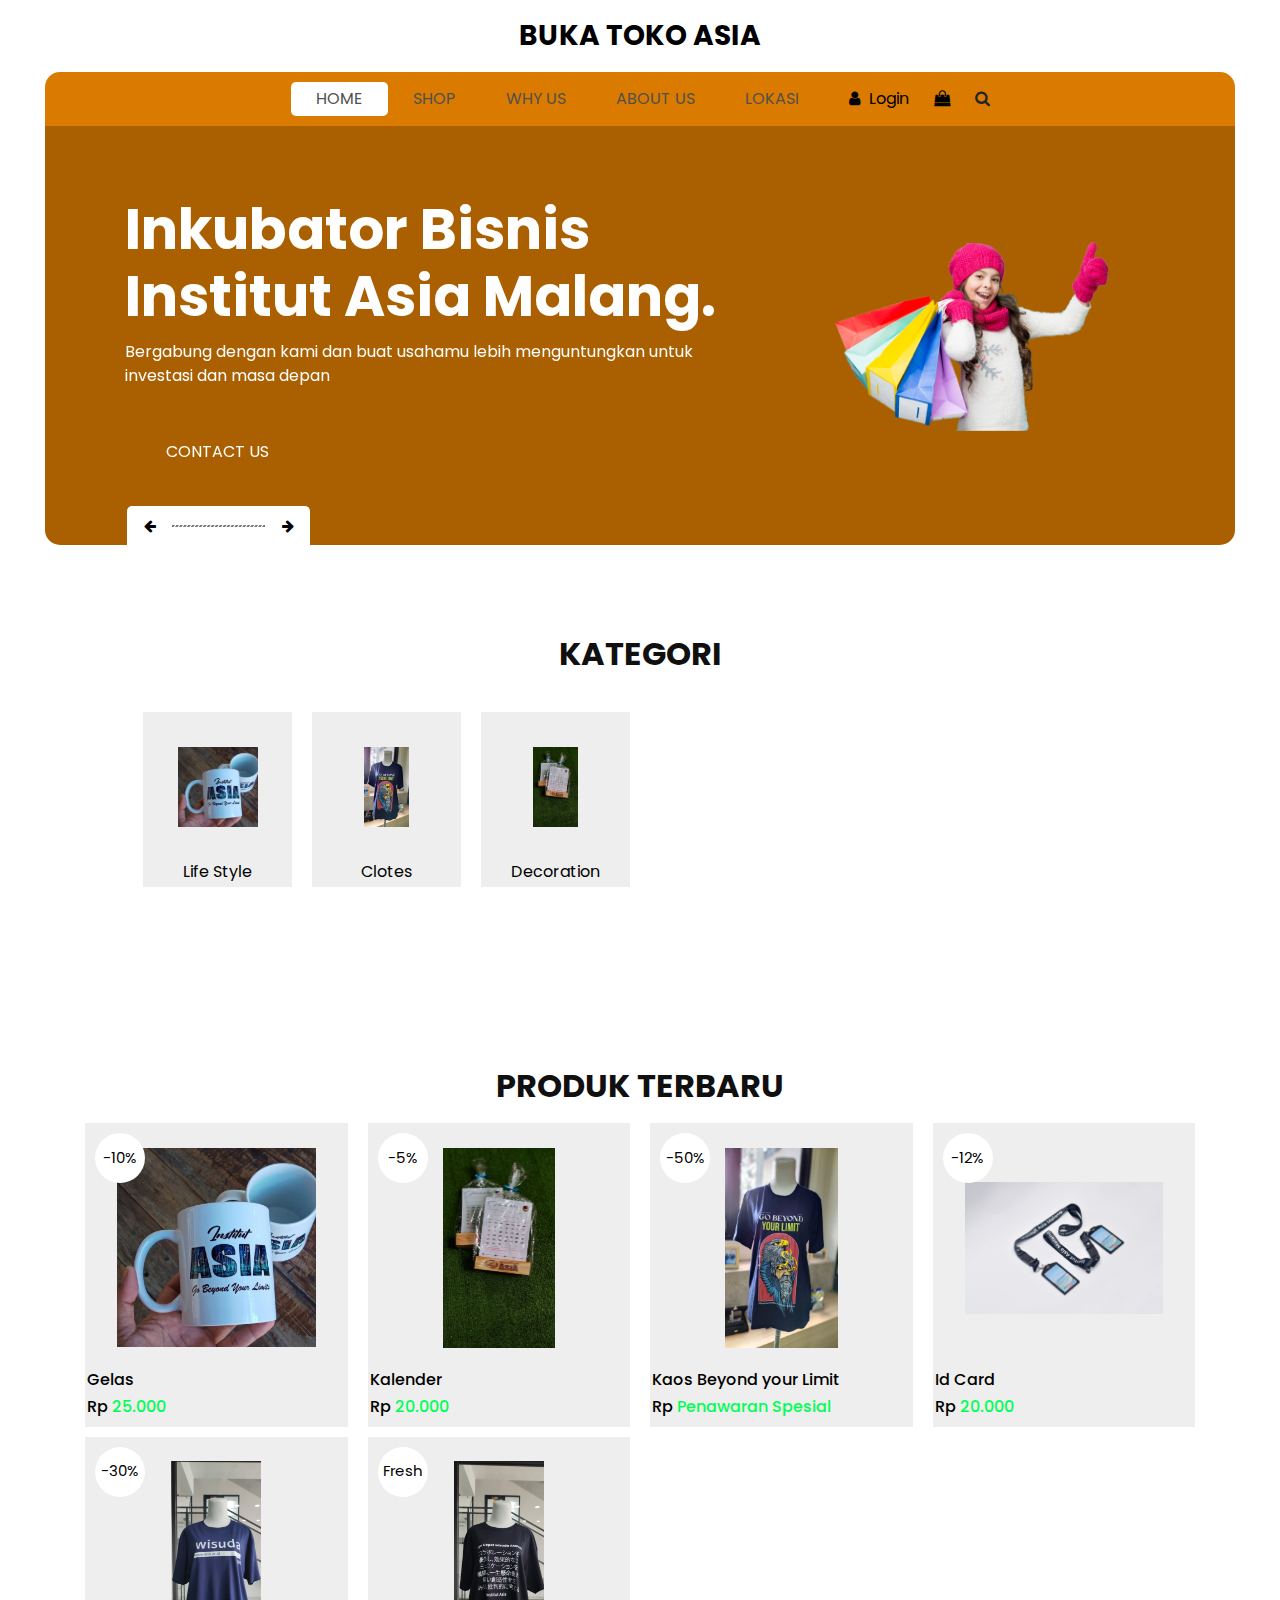
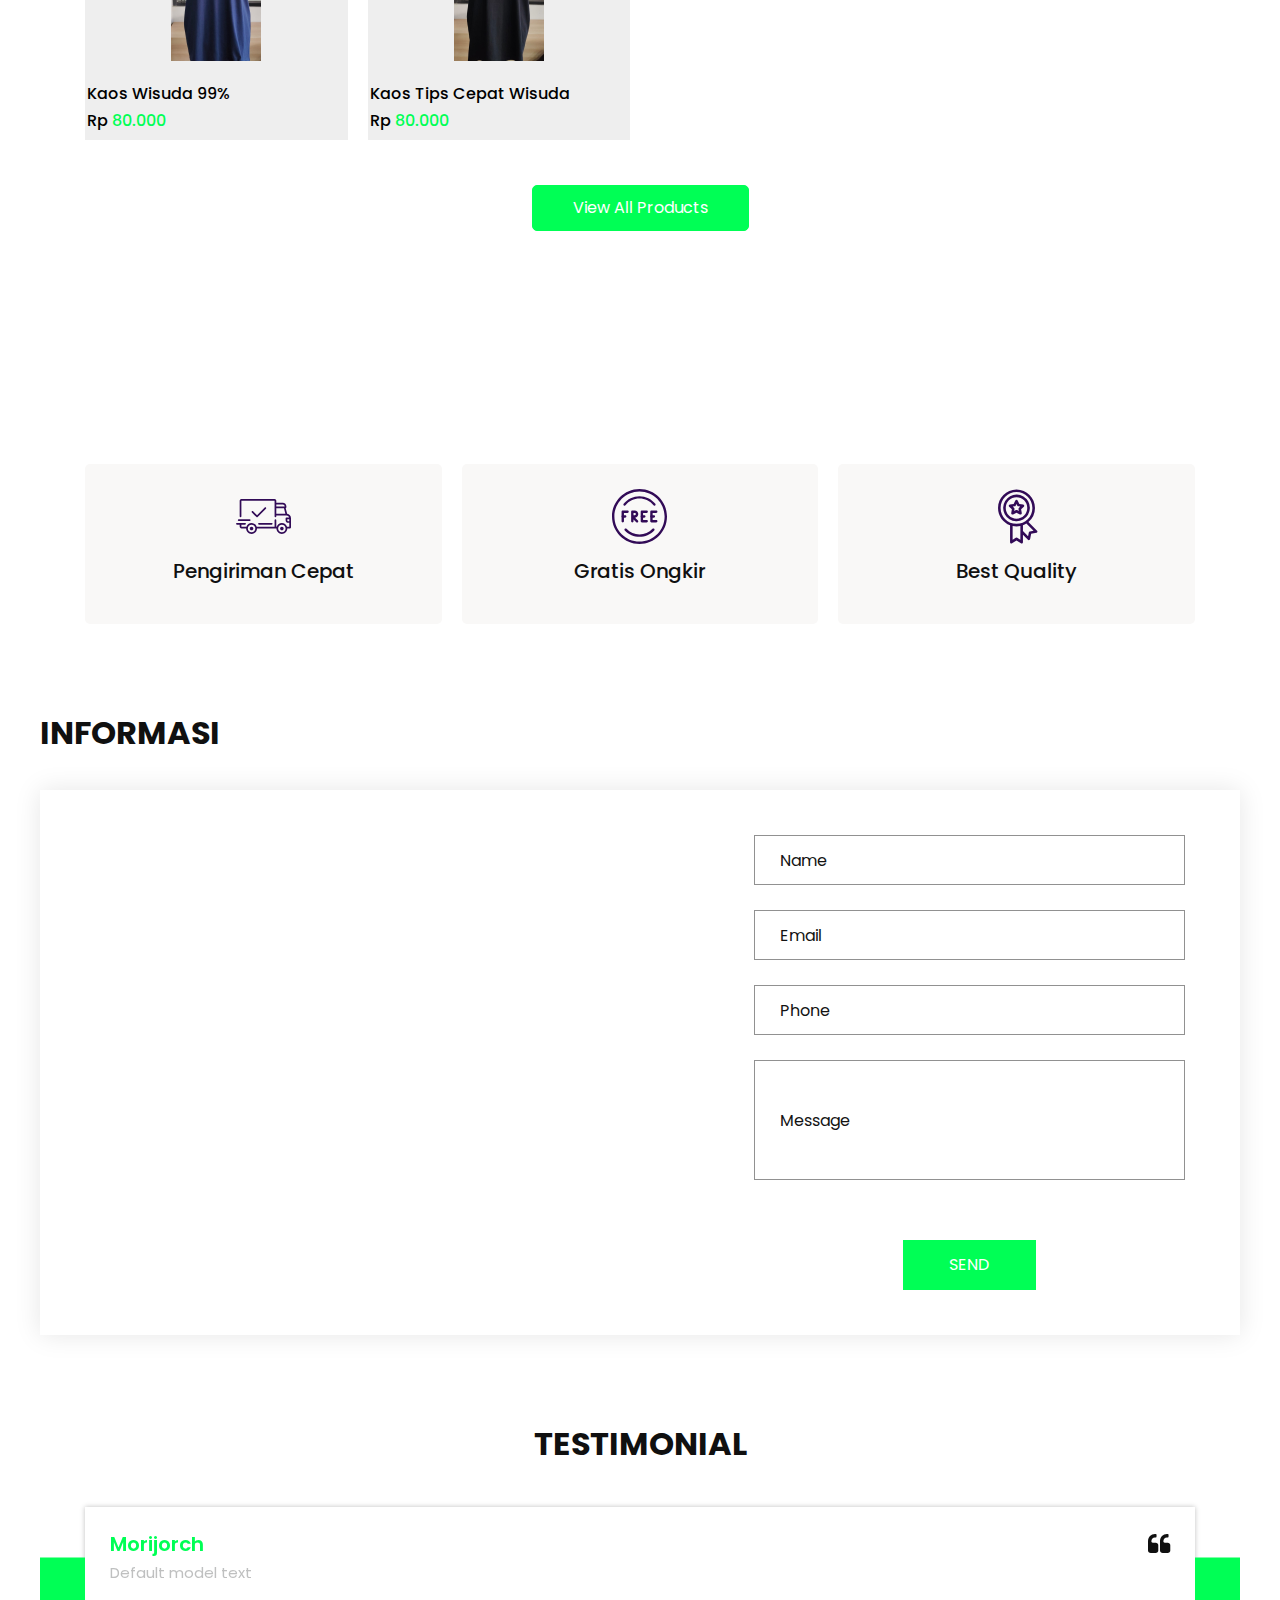
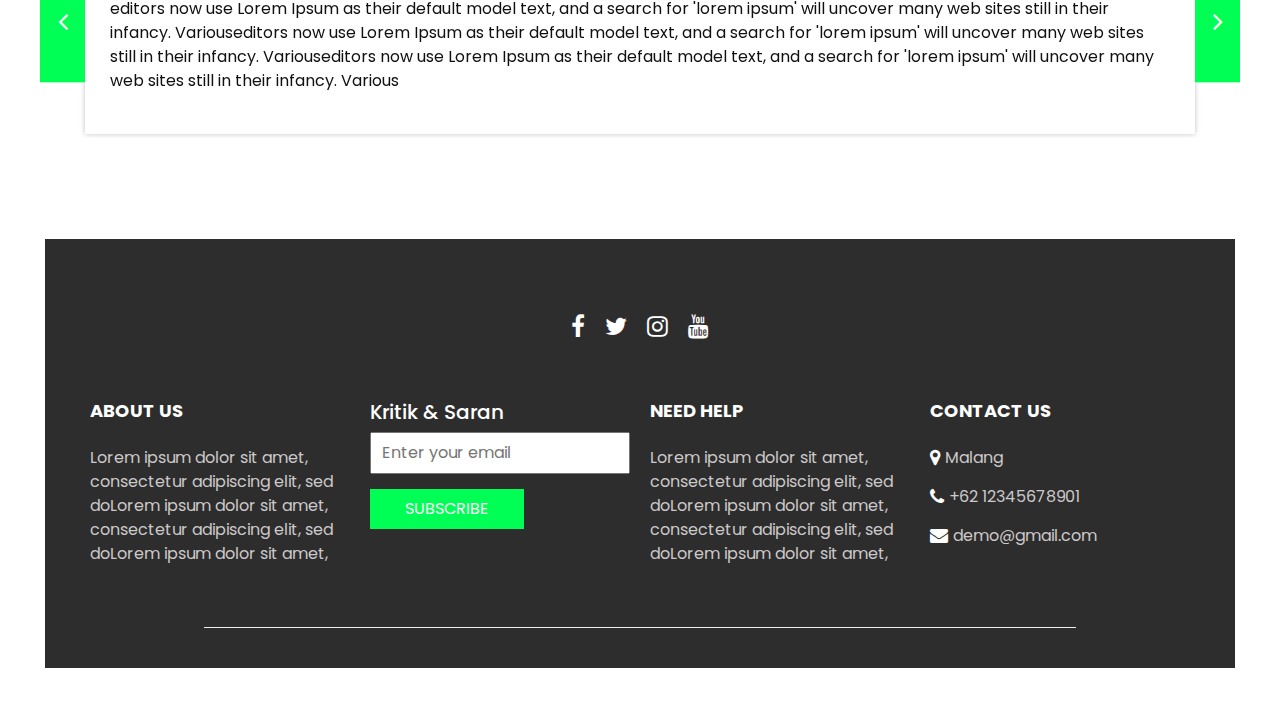
<file: index.html>
<!DOCTYPE html>
<html>

<head>
  <!-- Basic -->
  <meta charset="utf-8" />
  <meta http-equiv="X-UA-Compatible" content="IE=edge" />
  <!-- Mobile Metas -->
  <meta name="viewport" content="width=device-width, initial-scale=1, shrink-to-fit=no" />
  <!-- Site Metas -->
  <meta name="keywords" content="" />
  <meta name="description" content="" />
  <meta name="author" content="" />
  <link rel="shortcut icon" href="images/favicon.png" type="image/x-icon">

  <title>
    Home
  </title>

  <!-- slider stylesheet -->
  <link rel="stylesheet" type="text/css" href="https://cdnjs.cloudflare.com/ajax/libs/OwlCarousel2/2.3.4/assets/owl.carousel.min.css" />

  <!-- bootstrap core css -->
  <link rel="stylesheet" type="text/css" href="css/bootstrap.css" />

  <!-- Custom styles for this template -->
  <link href="css/style.css" rel="stylesheet" />
  <!-- responsive style -->
  <link href="css/responsive.css" rel="stylesheet" />
</head>

<body>
  <div class="hero_area">
    <!-- header section strats -->
    <header class="header_section">
      <nav class="navbar navbar-expand-lg custom_nav-container ">
        <a class="navbar-brand" href="index.html">
          <span>
            Buka Toko Asia
          </span>
        </a>
        <button class="navbar-toggler" type="button" data-toggle="collapse" data-target="#navbarSupportedContent" aria-controls="navbarSupportedContent" aria-expanded="false" aria-label="Toggle navigation">
          <span class=""></span>
        </button>

        <div class="collapse navbar-collapse" id="navbarSupportedContent">
          <ul class="navbar-nav  ">
            <li class="nav-item active">
              <a class="nav-link" href="index.html">Home <span class="sr-only">(current)</span></a>
            </li>
            <li class="nav-item">
              <a class="nav-link" href="shop.html">
                Shop
              </a>
            </li>
            <li class="nav-item">
              <a class="nav-link" href="why.html">
                Why Us
              </a>
            </li>
            <li class="nav-item">
              <a class="nav-link" href="about.html">
                About Us
              </a>
            </li>
            <li class="nav-item">
              <a class="nav-link" href="Lokasi.html">Lokasi</a>
            </li>
          </ul>
          <div class="user_option">
            <a href="">
              <i class="fa fa-user" aria-hidden="true"></i>
              <span>
                Login
              </span>
            </a>
            <a href="">
              <i class="fa fa-shopping-bag" aria-hidden="true"></i>
            </a>
            <form class="form-inline ">
              <button class="btn nav_search-btn" type="submit">
                <i class="fa fa-search" aria-hidden="true"></i>
              </button>
            </form>
          </div>
        </div>
      </nav>
    </header>
    <!-- end header section -->
    <!-- slider section -->

    <section class="slider_section">
      <div class="slider_container">
        <div id="carouselExampleIndicators" class="carousel slide" data-ride="carousel">
          <div class="carousel-inner">
            <div class="carousel-item active">
              <div class="container-fluid">
                <div class="row">
                  <div class="col-md-7">
                    <div class="detail-box">
                      <h1>
                        Inkubator Bisnis  <br>
                        Institut Asia Malang.
                      </h1>
                      <p>
                        Bergabung dengan kami dan buat usahamu lebih menguntungkan untuk investasi dan masa depan  
                      </p>
                      <a href="">
                        Contact Us
                      </a>
                    </div>
                  </div>
                  <div class="col-md-5 ">
                    <div class="img-box">
                      <img src="images/saving-img.png" alt="" />
                    </div>
                  </div>
                </div>
              </div>
            </div>
            <div class="carousel-item ">
              <div class="container-fluid">
                <div class="row">
                  <div class="col-md-7">
                    <div class="detail-box">
                      <h1>
                        Inkubator Bisnis  <br>
                        Institut Asia Malang.
                      </h1>
                      <p>
                        Bergabung dengan kami dan buat usahamu lebih menguntungkan untuk investasi dan masa depan  
                      </p>
                      <a href="">
                        Contact Us
                      </a>
                    </div>
                  </div>
                  <div class="col-md-5 ">
                    <div class="img-box">
                      <img src="images/saving-img.png" alt="" />
                    </div>
                  </div>
                </div>
              </div>
            </div>
            <div class="carousel-item ">
              <div class="container-fluid">
                <div class="row">
                  <div class="col-md-7">
                    <div class="detail-box">
                      <h1>
                        Inkubator Bisnis  <br>
                        Institut Asia Malang.
                      </h1>
                      <p>
                        Bergabung dengan kami dan buat usahamu lebih menguntungkan untuk investasi dan masa depan  
                      </p>
                      <a href="">
                        Contact Us
                      </a>
                    </div>
                  </div>
                  <div class="col-md-5 ">
                    <div class="img-box">
                      <img src="images/saving-img.png" alt="" />
                    </div>
                  </div>
                </div>
              </div>
            </div>
          </div>
          <div class="carousel_btn-box">
            <a class="carousel-control-prev" href="#carouselExampleIndicators" role="button" data-slide="prev">
              <i class="fa fa-arrow-left" aria-hidden="true"></i>
              <span class="sr-only">Previous</span>
            </a>
            <img src="images/line.png" alt="" />
            <a class="carousel-control-next" href="#carouselExampleIndicators" role="button" data-slide="next">
              <i class="fa fa-arrow-right" aria-hidden="true"></i>
              <span class="sr-only">Next</span>
            </a>
          </div>
        </div>
      </div>
    </section>

    <!-- end slider section -->
  </div>
  <!-- end hero area -->

  <!-- category section-->
  <section class="category_section layout_padding">
    <div class="container-category">
      <div class="heading_container heading_center">
        <h2>
          Kategori
        </h2>
      </div>
      <div class="row">
        <div class="col-sm-5 col-md-3 col-lg-2">
          <div class="box">
            <a href="shop.html">
              <div class="img-box">
                <img src="images/p1.png" alt="">
              </div>
              <center><h9>Life Style</h9></center>
            </a>
          </div>
        </div>
        <div class="col-sm-5 col-md-3 col-lg-2">
          <div class="box">
            <a href="shop.html">
              <div class="img-box">
                <img src="images/p3.png" alt="">
              </div>
              <center><h9> Clotes </h9></center>
            </a>
          </div>
        </div>
        <div class="col-sm-5 col-md-3 col-lg-2">
          <div class="box">
            <a href="shop.html">
              <div class="img-box">
                <img src="images/p2.png" alt="">
              </div>
              <center><h9>Decoration</h9></center>
            </a>
          </div>
        </div>
      </div>
      
    </div>
  </section>
  <!-- end category section-->

  <!-- shop section -->

  <section class="shop_section layout_padding">
    <div class="container">
      <div class="heading_container heading_center">
        <h2>
          Produk Terbaru
        </h2>
      </div>
      <div class="row">
        <div class="col-sm-6 col-md-4 col-lg-3">
          <div class="box">
            <a href="detail_produk.html">
              <div class="img-box">
                <img src="images/p1.png" alt="">
              </div>
              <div class="detail-box">
                <h6>
                  Gelas
                </h6>
              </div>
              <div class="detail-box">
                <h6>
                Rp
                  <span>
                    25.000
                  </span>
                </h6>
              </div>
              <div class="new">
                <span>
                  -10%
                </span>
              </div>
            </a>
          </div>
        </div>
        <div class="col-sm-6 col-md-4 col-lg-3">
          <div class="box">
            <a href="detail_produk.html">
              <div class="img-box">
                <img src="images/p2.png" alt="">
              </div>
              <div class="detail-box">
                <h6>
                  Kalender
                </h6>
              </div>
              <div class="detail-box">
                <h6>
                  Rp
                  <span>
                    20.000
                  </span>
                </h6>
              </div>
              <div class="new">
                <span>
                  -5%
                </span>
              </div>
            </a>
          </div>
        </div>
        <div class="col-sm-6 col-md-4 col-lg-3">
          <div class="box">
            <a href="detail_produk.html">
              <div class="img-box">
                <img src="images/p3.png" alt="">
              </div>
              <div class="detail-box">
                <h6>
                  Kaos Beyond your Limit
                </h6>
              </div>
              <div class="detail-box">
                <h6>
                  Rp
                  <span>
                    Penawaran Spesial
                  </span>
                </h6>
              </div>
              <div class="new">
                <span>
                  -50%
                </span>
              </div>
            </a>
          </div>
        </div>
        <div class="col-sm-6 col-md-4 col-lg-3">
          <div class="box">
            <a href="detail_produk.html">
              <div class="img-box">
                <img src="images/p4.png" alt="">
              </div>
              <div class="detail-box">
                <h6>
                  Id Card
                </h6>
              </div>
              <div class="detail-box">
                <h6>
                  Rp
                  <span>
                    20.000
                  </span>
                </h6>
              </div>
              <div class="new">
                <span>
                  -12%
                </span>
              </div>
            </a>
          </div>
        </div>
        <div class="col-sm-6 col-md-4 col-lg-3">
          <div class="box">
            <a href="detail_produk.html">
              <div class="img-box">
                <img src="images/p5.png" alt="">
              </div>
              <div class="detail-box">
                <h6>
                  Kaos Wisuda 99%
                </h6>
              </div>
              <div class="detail-box">
                <h6>
                  Rp
                  <span>
                    80.000
                  </span>
                </h6>
              </div>
              <div class="new">
                <span>
                  -30%
                </span>
              </div>
            </a>
          </div>
        </div>
        <div class="col-sm-6 col-md-4 col-lg-3">
          <div class="box">
            <a href="detail_produk.html">
              <div class="img-box">
                <img src="images/p6.png" alt="">
              </div>
              <div class="detail-box">
                <h6>
                  Kaos Tips Cepat Wisuda
                </h6>
              </div>
              <div class="detail-box">
                <h6>
                  Rp
                  <span>
                    80.000
                  </span>
                </h6>
              </div>
              <div class="new">
                <span>
                  Fresh
                </span>
              </div>
            </a>
          </div>
        </div>
      </div>

      <div class="btn-box">
        <a href="shop.html">
          View All Products
        </a>
      </div>
    </div>
  </section>

  <!-- end shop section -->

  <!-- why section -->

  <section class="why_section layout_padding">
    <div class="container">
      <div class="heading_container heading_center">
        <h2>
        </h2>
      </div>
      <div class="row">
        <div class="col-md-4">
          <div class="box ">
            <div class="img-box">
              <svg version="1.1" id="Layer_1" xmlns="http://www.w3.org/2000/svg" xmlns:xlink="http://www.w3.org/1999/xlink" x="0px" y="0px" viewBox="0 0 512 512" style="enable-background:new 0 0 512 512;" xml:space="preserve">
                <g>
                  <g>
                    <path d="M476.158,231.363l-13.259-53.035c3.625-0.77,6.345-3.986,6.345-7.839v-8.551c0-18.566-15.105-33.67-33.67-33.67h-60.392
                 V110.63c0-9.136-7.432-16.568-16.568-16.568H50.772c-9.136,0-16.568,7.432-16.568,16.568V256c0,4.427,3.589,8.017,8.017,8.017
                 c4.427,0,8.017-3.589,8.017-8.017V110.63c0-0.295,0.239-0.534,0.534-0.534h307.841c0.295,0,0.534,0.239,0.534,0.534v145.372
                 c0,4.427,3.589,8.017,8.017,8.017c4.427,0,8.017-3.589,8.017-8.017v-9.088h94.569c0.008,0,0.014,0.002,0.021,0.002
                 c0.008,0,0.015-0.001,0.022-0.001c11.637,0.008,21.518,7.646,24.912,18.171h-24.928c-4.427,0-8.017,3.589-8.017,8.017v17.102
                 c0,13.851,11.268,25.119,25.119,25.119h9.086v35.273h-20.962c-6.886-19.883-25.787-34.205-47.982-34.205
                 s-41.097,14.322-47.982,34.205h-3.86v-60.393c0-4.427-3.589-8.017-8.017-8.017c-4.427,0-8.017,3.589-8.017,8.017v60.391H192.817
                 c-6.886-19.883-25.787-34.205-47.982-34.205s-41.097,14.322-47.982,34.205H50.772c-0.295,0-0.534-0.239-0.534-0.534v-17.637
                 h34.739c4.427,0,8.017-3.589,8.017-8.017s-3.589-8.017-8.017-8.017H8.017c-4.427,0-8.017,3.589-8.017,8.017
                 s3.589,8.017,8.017,8.017h26.188v17.637c0,9.136,7.432,16.568,16.568,16.568h43.304c-0.002,0.178-0.014,0.355-0.014,0.534
                 c0,27.996,22.777,50.772,50.772,50.772s50.772-22.776,50.772-50.772c0-0.18-0.012-0.356-0.014-0.534h180.67
                 c-0.002,0.178-0.014,0.355-0.014,0.534c0,27.996,22.777,50.772,50.772,50.772c27.995,0,50.772-22.776,50.772-50.772
                 c0-0.18-0.012-0.356-0.014-0.534h26.203c4.427,0,8.017-3.589,8.017-8.017v-85.511C512,251.989,496.423,234.448,476.158,231.363z
                  M375.182,144.301h60.392c9.725,0,17.637,7.912,17.637,17.637v0.534h-78.029V144.301z M375.182,230.881v-52.376h71.235
                 l13.094,52.376H375.182z M144.835,401.904c-19.155,0-34.739-15.583-34.739-34.739s15.584-34.739,34.739-34.739
                 c19.155,0,34.739,15.583,34.739,34.739S163.99,401.904,144.835,401.904z M427.023,401.904c-19.155,0-34.739-15.583-34.739-34.739
                 s15.584-34.739,34.739-34.739c19.155,0,34.739,15.583,34.739,34.739S446.178,401.904,427.023,401.904z M495.967,299.29h-9.086
                 c-5.01,0-9.086-4.076-9.086-9.086v-9.086h18.171V299.29z" />
                  </g>
                </g>
                <g>
                  <g>
                    <path d="M144.835,350.597c-9.136,0-16.568,7.432-16.568,16.568c0,9.136,7.432,16.568,16.568,16.568
                 c9.136,0,16.568-7.432,16.568-16.568C161.403,358.029,153.971,350.597,144.835,350.597z" />
                  </g>
                </g>
                <g>
                  <g>
                    <path d="M427.023,350.597c-9.136,0-16.568,7.432-16.568,16.568c0,9.136,7.432,16.568,16.568,16.568
                 c9.136,0,16.568-7.432,16.568-16.568C443.591,358.029,436.159,350.597,427.023,350.597z" />
                  </g>
                </g>
                <g>
                  <g>
                    <path d="M332.96,316.393H213.244c-4.427,0-8.017,3.589-8.017,8.017s3.589,8.017,8.017,8.017H332.96
                 c4.427,0,8.017-3.589,8.017-8.017S337.388,316.393,332.96,316.393z" />
                  </g>
                </g>
                <g>
                  <g>
                    <path d="M127.733,282.188H25.119c-4.427,0-8.017,3.589-8.017,8.017s3.589,8.017,8.017,8.017h102.614
                 c4.427,0,8.017-3.589,8.017-8.017S132.16,282.188,127.733,282.188z" />
                  </g>
                </g>
                <g>
                  <g>
                    <path d="M278.771,173.37c-3.13-3.13-8.207-3.13-11.337,0.001l-71.292,71.291l-37.087-37.087c-3.131-3.131-8.207-3.131-11.337,0
                 c-3.131,3.131-3.131,8.206,0,11.337l42.756,42.756c1.565,1.566,3.617,2.348,5.668,2.348s4.104-0.782,5.668-2.348l76.96-76.96
                 C281.901,181.576,281.901,176.501,278.771,173.37z" />
                  </g>
                </g>
                <g>
                </g>
                <g>
                </g>
                <g>
                </g>
                <g>
                </g>
                <g>
                </g>
                <g>
                </g>
                <g>
                </g>
                <g>
                </g>
                <g>
                </g>
                <g>
                </g>
                <g>
                </g>
                <g>
                </g>
                <g>
                </g>
                <g>
                </g>
                <g>
                </g>
              </svg>
            </div>
            <div class="detail-box">
              <h5>
                Pengiriman Cepat
              </h5>
              <p>
              </p>
            </div>
          </div>
        </div>
        <div class="col-md-4">
          <div class="box ">
            <div class="img-box">
              <svg version="1.1" id="Capa_1" xmlns="http://www.w3.org/2000/svg" xmlns:xlink="http://www.w3.org/1999/xlink" x="0px" y="0px" viewBox="0 0 490.667 490.667" style="enable-background:new 0 0 490.667 490.667;" xml:space="preserve">
                <g>
                  <g>
                    <path d="M138.667,192H96c-5.888,0-10.667,4.779-10.667,10.667V288c0,5.888,4.779,10.667,10.667,10.667s10.667-4.779,10.667-10.667
                 v-74.667h32c5.888,0,10.667-4.779,10.667-10.667S144.555,192,138.667,192z" />
                  </g>
                </g>
                <g>
                  <g>
                    <path d="M117.333,234.667H96c-5.888,0-10.667,4.779-10.667,10.667S90.112,256,96,256h21.333c5.888,0,10.667-4.779,10.667-10.667
                 S123.221,234.667,117.333,234.667z" />
                  </g>
                </g>
                <g>
                  <g>
                    <path d="M245.333,0C110.059,0,0,110.059,0,245.333s110.059,245.333,245.333,245.333s245.333-110.059,245.333-245.333
                 S380.608,0,245.333,0z M245.333,469.333c-123.52,0-224-100.48-224-224s100.48-224,224-224s224,100.48,224,224
                 S368.853,469.333,245.333,469.333z" />
                  </g>
                </g>
                <g>
                  <g>
                    <path d="M386.752,131.989C352.085,88.789,300.544,64,245.333,64s-106.752,24.789-141.419,67.989
                 c-3.691,4.587-2.965,11.307,1.643,14.997c4.587,3.691,11.307,2.965,14.976-1.643c30.613-38.144,76.096-60.011,124.8-60.011
                 s94.187,21.867,124.779,60.011c2.112,2.624,5.205,3.989,8.32,3.989c2.368,0,4.715-0.768,6.677-2.347
                 C389.717,143.296,390.443,136.576,386.752,131.989z" />
                  </g>
                </g>
                <g>
                  <g>
                    <path d="M376.405,354.923c-4.224-4.032-11.008-3.861-15.061,0.405c-30.613,32.235-71.808,50.005-116.011,50.005
                 s-85.397-17.771-115.989-50.005c-4.032-4.309-10.816-4.437-15.061-0.405c-4.309,4.053-4.459,10.816-0.405,15.083
                 c34.667,36.544,81.344,56.661,131.456,56.661s96.789-20.117,131.477-56.661C380.864,365.739,380.693,358.976,376.405,354.923z" />
                  </g>
                </g>
                <g>
                  <g>
                    <path d="M206.805,255.723c15.701-2.027,27.861-15.488,27.861-31.723c0-17.643-14.357-32-32-32h-21.333
                 c-5.888,0-10.667,4.779-10.667,10.667v42.581c0,0.043,0,0.107,0,0.149V288c0,5.888,4.779,10.667,10.667,10.667
                 S192,293.888,192,288v-16.917l24.448,24.469c2.091,2.069,4.821,3.115,7.552,3.115c2.731,0,5.461-1.045,7.531-3.136
                 c4.16-4.16,4.16-10.923,0-15.083L206.805,255.723z M192,234.667v-21.333h10.667c5.867,0,10.667,4.779,10.667,10.667
                 s-4.8,10.667-10.667,10.667H192z" />
                  </g>
                </g>
                <g>
                  <g>
                    <path d="M309.333,277.333h-32v-64h32c5.888,0,10.667-4.779,10.667-10.667S315.221,192,309.333,192h-42.667
                 c-5.888,0-10.667,4.779-10.667,10.667V288c0,5.888,4.779,10.667,10.667,10.667h42.667c5.888,0,10.667-4.779,10.667-10.667
                 S315.221,277.333,309.333,277.333z" />
                  </g>
                </g>
                <g>
                  <g>
                    <path d="M288,234.667h-21.333c-5.888,0-10.667,4.779-10.667,10.667S260.779,256,266.667,256H288
                 c5.888,0,10.667-4.779,10.667-10.667S293.888,234.667,288,234.667z" />
                  </g>
                </g>
                <g>
                  <g>
                    <path d="M394.667,277.333h-32v-64h32c5.888,0,10.667-4.779,10.667-10.667S400.555,192,394.667,192H352
                 c-5.888,0-10.667,4.779-10.667,10.667V288c0,5.888,4.779,10.667,10.667,10.667h42.667c5.888,0,10.667-4.779,10.667-10.667
                 S400.555,277.333,394.667,277.333z" />
                  </g>
                </g>
                <g>
                  <g>
                    <path d="M373.333,234.667H352c-5.888,0-10.667,4.779-10.667,10.667S346.112,256,352,256h21.333
                 c5.888,0,10.667-4.779,10.667-10.667S379.221,234.667,373.333,234.667z" />
                  </g>
                </g>
                <g>
                </g>
                <g>
                </g>
                <g>
                </g>
                <g>
                </g>
                <g>
                </g>
                <g>
                </g>
                <g>
                </g>
                <g>
                </g>
                <g>
                </g>
                <g>
                </g>
                <g>
                </g>
                <g>
                </g>
                <g>
                </g>
                <g>
                </g>
                <g>
                </g>
              </svg>
            </div>
            <div class="detail-box">
              <h5>
                Gratis Ongkir
              </h5>
              <p>
                
              </p>
            </div>
          </div>
        </div>
        <div class="col-md-4">
          <div class="box ">
            <div class="img-box">
              <svg id="_30_Premium" height="512" viewBox="0 0 512 512" width="512" xmlns="http://www.w3.org/2000/svg" data-name="30_Premium">
                <g id="filled">
                  <path d="m252.92 300h3.08a124.245 124.245 0 1 0 -4.49-.09c.075.009.15.023.226.03.394.039.789.06 1.184.06zm-96.92-124a100 100 0 1 1 100 100 100.113 100.113 0 0 1 -100-100z" />
                  <path d="m447.445 387.635-80.4-80.4a171.682 171.682 0 0 0 60.955-131.235c0-94.841-77.159-172-172-172s-172 77.159-172 172c0 73.747 46.657 136.794 112 161.2v158.8c-.3 9.289 11.094 15.384 18.656 9.984l41.344-27.562 41.344 27.562c7.574 5.4 18.949-.7 18.656-9.984v-70.109l46.6 46.594c6.395 6.789 18.712 3.025 20.253-6.132l9.74-48.724 48.725-9.742c9.163-1.531 12.904-13.893 6.127-20.252zm-339.445-211.635c0-81.607 66.393-148 148-148s148 66.393 148 148-66.393 148-148 148-148-66.393-148-148zm154.656 278.016a12 12 0 0 0 -13.312 0l-29.344 19.562v-129.378a172.338 172.338 0 0 0 72 0v129.38zm117.381-58.353a12 12 0 0 0 -9.415 9.415l-6.913 34.58-47.709-47.709v-54.749a171.469 171.469 0 0 0 31.467-15.6l67.151 67.152z" />
                  <path d="m287.62 236.985c8.349 4.694 19.251-3.212 17.367-12.618l-5.841-35.145 25.384-25c7.049-6.5 2.89-19.3-6.634-20.415l-35.23-5.306-15.933-31.867c-4.009-8.713-17.457-8.711-21.466 0l-15.933 31.866-35.23 5.306c-9.526 1.119-13.681 13.911-6.634 20.415l25.384 25-5.841 35.145c-1.879 9.406 9 17.31 17.367 12.618l31.62-16.414zm-53-32.359 2.928-17.615a12 12 0 0 0 -3.417-10.516l-12.721-12.531 17.658-2.66a12 12 0 0 0 8.947-6.5l7.985-15.971 7.985 15.972a12 12 0 0 0 8.947 6.5l17.658 2.66-12.723 12.535a12 12 0 0 0 -3.417 10.516l2.928 17.615-15.849-8.231a12 12 0 0 0 -11.058 0z" />
                </g>
              </svg>
            </div>
            <div class="detail-box">
              <h5>
                Best Quality
              </h5>
              <p>
                
              </p>
            </div>
          </div>
        </div>
      </div>
    </div>
  </section>

  <!-- end why section -->


  <!-- contact section -->

  <section class="contact_section ">
    <div class="container px-0">
      <div class="heading_container ">
        <h2 class="">
          Informasi
        </h2>
      </div>
    </div>
    <div class="container container-bg">
      <div class="row">
        <div class="col-lg-7 col-md-6 px-0">
          <div class="map_container">
            <div class="map-responsive">
              <iframe src="https://www.google.com/maps/embed?pb=!1m18!1m12!1m3!1d987.9219522145735!2d112.60605256949387!3d-7.927639099505999!2m3!1f0!2f0!3f0!3m2!1i1024!2i768!4f13.1!3m3!1m2!1s0x2e78836569a15853%3A0xc49a9e7748b7b7a9!2sWarmindoel!5e0!3m2!1sid!2sid!4v1731614470683!5m2!1sid!2sid" width="600" height="300" frameborder="0" style="border:0; width: 100%; height:100%" allowfullscreen></iframe>
            </div>
          </div>
        </div>
        <div class="col-md-6 col-lg-5 px-0">
          <form action="#">
            <div>
              <input type="text" placeholder="Name" />
            </div>
            <div>
              <input type="email" placeholder="Email" />
            </div>
            <div>
              <input type="text" placeholder="Phone" />
            </div>
            <div>
              <input type="text" class="message-box" placeholder="Message" />
            </div>
            <div class="btn-box">
              <button>
                SEND
              </button>
            </div>
          </form>
        </div>
      </div>
    </div>
  </section>

  <!-- end contact section -->

  <!-- client section -->
  <section class="client_section layout_padding">
    <div class="container">
      <div class="heading_container heading_center">
        <h2>
          Testimonial
        </h2>
      </div>
    </div>
    <div class="container px-0">
      <div id="customCarousel2" class="carousel  carousel-fade" data-ride="carousel">
        <div class="carousel-inner">
          <div class="carousel-item active">
            <div class="box">
              <div class="client_info">
                <div class="client_name">
                  <h5>
                    Morijorch
                  </h5>
                  <h6>
                    Default model text
                  </h6>
                </div>
                <i class="fa fa-quote-left" aria-hidden="true"></i>
              </div>
              <p>
                editors now use Lorem Ipsum as their default model text, and a search for 'lorem ipsum' will uncover many web sites still in their infancy. Variouseditors now use Lorem Ipsum as their default model text, and a search for 'lorem ipsum' will uncover many web sites still in their infancy. Variouseditors now use Lorem Ipsum as their default model text, and a search for 'lorem ipsum' will uncover many web sites still in their infancy. Various
              </p>
            </div>
          </div>
          <div class="carousel-item">
            <div class="box">
              <div class="client_info">
                <div class="client_name">
                  <h5>
                    Rochak
                  </h5>
                  <h6>
                    Default model text
                  </h6>
                </div>
                <i class="fa fa-quote-left" aria-hidden="true"></i>
              </div>
              <p>
                Variouseditors now use Lorem Ipsum as their default model text, and a search for 'lorem ipsum' will uncover many web sites still in their infancy. Variouseditors now use Lorem Ipsum as their default model text, and a search for 'lorem ipsum' will uncover many web sites still in their infancy. editors now use Lorem Ipsum as their default model text, and a search for 'lorem ipsum' will uncover many web sites still in their infancy.
              </p>
            </div>
          </div>
          <div class="carousel-item">
            <div class="box">
              <div class="client_info">
                <div class="client_name">
                  <h5>
                    Brad Johns
                  </h5>
                  <h6>
                    Default model text
                  </h6>
                </div>
                <i class="fa fa-quote-left" aria-hidden="true"></i>
              </div>
              <p>
                Variouseditors now use Lorem Ipsum as their default model text, and a search for 'lorem ipsum' will uncover many web sites still in their infancy, editors now use Lorem Ipsum as their default model text, and a search for 'lorem ipsum' will uncover many web sites still in their infancy. Variouseditors now use Lorem Ipsum as their default model text, and a search for 'lorem ipsum' will uncover many web sites still in their infancy. Various
              </p>
            </div>
          </div>
        </div>
        <div class="carousel_btn-box">
          <a class="carousel-control-prev" href="#customCarousel2" role="button" data-slide="prev">
            <i class="fa fa-angle-left" aria-hidden="true"></i>
            <span class="sr-only">Previous</span>
          </a>
          <a class="carousel-control-next" href="#customCarousel2" role="button" data-slide="next">
            <i class="fa fa-angle-right" aria-hidden="true"></i>
            <span class="sr-only">Next</span>
          </a>
        </div>
      </div>
    </div>
  </section>
  <!-- end client section -->

  <!-- info section -->

  <section class="info_section  layout_padding2-top">
    <div class="social_container">
      <div class="social_box">
        <a href="">
          <i class="fa fa-facebook" aria-hidden="true"></i>
        </a>
        <a href="">
          <i class="fa fa-twitter" aria-hidden="true"></i>
        </a>
        <a href="">
          <i class="fa fa-instagram" aria-hidden="true"></i>
        </a>
        <a href="">
          <i class="fa fa-youtube" aria-hidden="true"></i>
        </a>
      </div>
    </div>
    <div class="info_container ">
      <div class="container">
        <div class="row">
          <div class="col-md-6 col-lg-3">
            <h6>
              ABOUT US
            </h6>
            <p>
              Lorem ipsum dolor sit amet, consectetur adipiscing elit, sed doLorem ipsum dolor sit amet, consectetur adipiscing elit, sed doLorem ipsum dolor sit amet,
            </p>
          </div>
          <div class="col-md-6 col-lg-3">
            <div class="info_form ">
              <h5>
                Kritik & Saran
              </h5>
              <form action="#">
                <input type="email" placeholder="Enter your email">
                <button>
                  Subscribe
                </button>
              </form>
            </div>
          </div>
          <div class="col-md-6 col-lg-3">
            <h6>
              NEED HELP
            </h6>
            <p>
              Lorem ipsum dolor sit amet, consectetur adipiscing elit, sed doLorem ipsum dolor sit amet, consectetur adipiscing elit, sed doLorem ipsum dolor sit amet,
            </p>
          </div>
          <div class="col-md-6 col-lg-3">
            <h6>
              CONTACT US
            </h6>
            <div class="info_link-box">
              <a href="">
                <i class="fa fa-map-marker" aria-hidden="true"></i>
                <span> Malang </span>
              </a>
              <a href="">
                <i class="fa fa-phone" aria-hidden="true"></i>
                <span>+62 12345678901</span>
              </a>
              <a href="">
                <i class="fa fa-envelope" aria-hidden="true"></i>
                <span> demo@gmail.com</span>
              </a>
            </div>
          </div>
        </div>
      </div>
    </div>
    <!-- footer section -->
    <footer class=" footer_section">
      <div class="container">
        <p>
          
        </p>
      </div>
    </footer>
    <!-- footer section -->

  </section>

  <!-- end info section -->


  <script src="js/jquery-3.4.1.min.js"></script>
  <script src="js/bootstrap.js"></script>
  <script src="https://cdnjs.cloudflare.com/ajax/libs/OwlCarousel2/2.3.4/owl.carousel.min.js">
  </script>
  <script src="js/custom.js"></script>

</body>

</html>
</file>
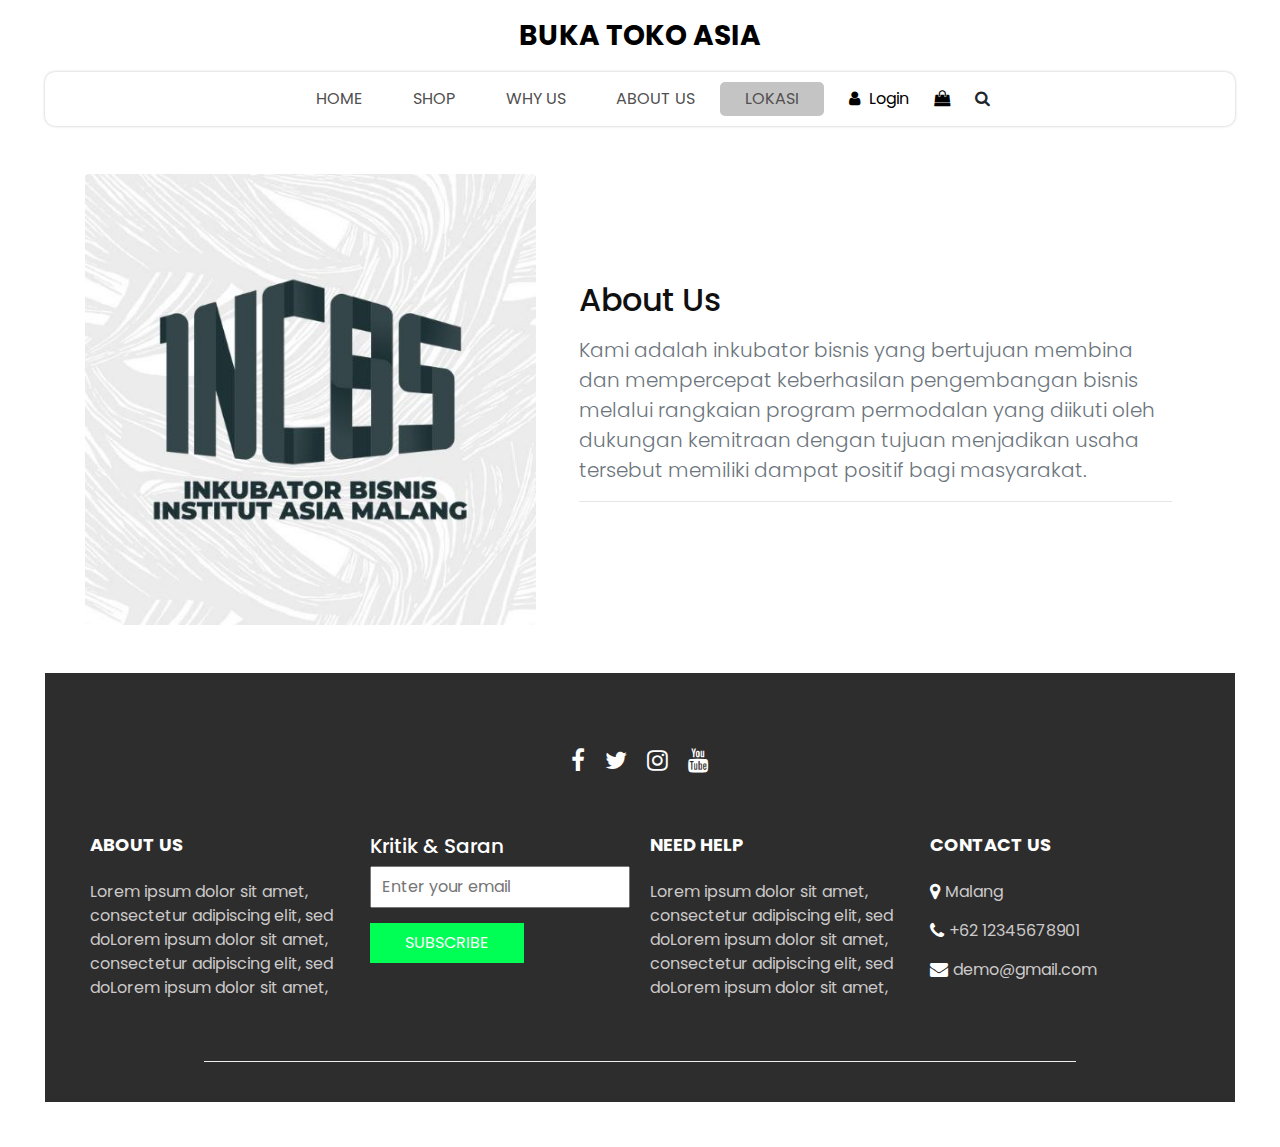
<file: about.html>
<!DOCTYPE html>
<html>

<head>
  <!-- Basic -->
  <meta charset="utf-8" />
  <meta http-equiv="X-UA-Compatible" content="IE=edge" />
  <!-- Mobile Metas -->
  <meta name="viewport" content="width=device-width, initial-scale=1, shrink-to-fit=no" />
  <!-- Site Metas -->
  <meta name="keywords" content="" />
  <meta name="description" content="" />
  <meta name="author" content="" />
  <link rel="shortcut icon" href="images/favicon.png" type="image/x-icon">

  <title>
    Informasi
  </title>

  <!-- slider stylesheet -->
  <link rel="stylesheet" type="text/css" href="https://cdnjs.cloudflare.com/ajax/libs/OwlCarousel2/2.3.4/assets/owl.carousel.min.css" />

  <!-- bootstrap core css -->
  <link rel="stylesheet" type="text/css" href="css/bootstrap.css" />

  <!-- Custom styles for this template -->
  <link href="css/style.css" rel="stylesheet" />
  <!-- responsive style -->
  <link href="css/responsive.css" rel="stylesheet" />
</head>

<body>
  <div class="hero_area">
    <!-- header section strats -->
    <header class="header_section">
      <nav class="navbar navbar-expand-lg custom_nav-container ">
        <a class="navbar-brand" href="index.html">
          <span>
            Buka Toko Asia
          </span>
        </a>
        <button class="navbar-toggler" type="button" data-toggle="collapse" data-target="#navbarSupportedContent" aria-controls="navbarSupportedContent" aria-expanded="false" aria-label="Toggle navigation">
          <span class=""></span>
        </button>

        <div class="collapse navbar-collapse innerpage_navbar" id="navbarSupportedContent">
          <ul class="navbar-nav  ">
            <li class="nav-item ">
              <a class="nav-link" href="index.html">Home <span class="sr-only">(current)</span></a>
            </li>
            <li class="nav-item">
              <a class="nav-link" href="shop.html">
                Shop
              </a>
            </li>
            <li class="nav-item">
              <a class="nav-link" href="why.html">
                Why Us
              </a>
            </li>
            <li class="nav-item">
              <a class="nav-link" href="about.html">
                About Us
              </a>
            </li>
            <li class="nav-item active">
              <a class="nav-link" href="Lokasi.html">Lokasi</a>
            </li>
          </ul>
          <div class="user_option">
            <a href="">
              <i class="fa fa-user" aria-hidden="true"></i>
              <span>
                Login
              </span>
            </a>
            <a href="">
              <i class="fa fa-shopping-bag" aria-hidden="true"></i>
            </a>
            <form class="form-inline ">
              <button class="btn nav_search-btn" type="submit">
                <i class="fa fa-search" aria-hidden="true"></i>
              </button>
            </form>
          </div>
        </div>
      </nav>
    </header>
    <!-- end header section -->

  </div>
  <!-- end hero area -->

  <!-- contact section -->

  <!-- About 1 - Bootstrap Brain Component -->
<section class="py-3 py-md-5">
  <div class="container">
    <div class="row gy-3 gy-md-4 gy-lg-0 align-items-lg-center">
      <div class="col-12 col-lg-6 col-xl-5">
        <img class="img-fluid rounded" loading="lazy" src="images/logo.png" alt="About 1">
      </div>
      <div class="col-12 col-lg-6 col-xl-7">
        <div class="row justify-content-xl-center">
          <div class="col-12 col-xl-11">
            <h2 class="mb-3">About Us</h2>
            <p class="lead fs-4 text-secondary mb-3"> Kami adalah inkubator bisnis yang bertujuan membina dan mempercepat keberhasilan pengembangan bisnis melalui rangkaian program permodalan yang diikuti oleh dukungan kemitraan dengan tujuan menjadikan usaha tersebut memiliki dampat positif bagi masyarakat.
            <hr>
            
          </div>
        </div>
      </div>
    </div>
  </div>
</section>

  <!-- end contact section -->

  <!-- info section -->

  <section class="info_section  layout_padding2-top">
    <div class="social_container">
      <div class="social_box">
        <a href="">
          <i class="fa fa-facebook" aria-hidden="true"></i>
        </a>
        <a href="">
          <i class="fa fa-twitter" aria-hidden="true"></i>
        </a>
        <a href="">
          <i class="fa fa-instagram" aria-hidden="true"></i>
        </a>
        <a href="">
          <i class="fa fa-youtube" aria-hidden="true"></i>
        </a>
      </div>
    </div>
    <div class="info_container ">
      <div class="container">
        <div class="row">
          <div class="col-md-6 col-lg-3">
            <h6>
              ABOUT US
            </h6>
            <p>
              Lorem ipsum dolor sit amet, consectetur adipiscing elit, sed doLorem ipsum dolor sit amet, consectetur adipiscing elit, sed doLorem ipsum dolor sit amet,
            </p>
          </div>
          <div class="col-md-6 col-lg-3">
            <div class="info_form ">
              <h5>
                Kritik & Saran
              </h5>
              <form action="#">
                <input type="email" placeholder="Enter your email">
                <button>
                  Subscribe
                </button>
              </form>
            </div>
          </div>
          <div class="col-md-6 col-lg-3">
            <h6>
              NEED HELP
            </h6>
            <p>
              Lorem ipsum dolor sit amet, consectetur adipiscing elit, sed doLorem ipsum dolor sit amet, consectetur adipiscing elit, sed doLorem ipsum dolor sit amet,
            </p>
          </div>
          <div class="col-md-6 col-lg-3">
            <h6>
              CONTACT US
            </h6>
            <div class="info_link-box">
              <a href="">
                <i class="fa fa-map-marker" aria-hidden="true"></i>
                <span> Malang </span>
              </a>
              <a href="">
                <i class="fa fa-phone" aria-hidden="true"></i>
                <span>+62 12345678901</span>
              </a>
              <a href="">
                <i class="fa fa-envelope" aria-hidden="true"></i>
                <span> demo@gmail.com</span>
              </a>
            </div>
          </div>
        </div>
      </div>
    </div>
    <!-- footer section -->
    <footer class=" footer_section">
      <div class="container">
        <p>
          
        </p>
      </div>
    </footer>
    <!-- footer section -->

  </section>

  <!-- end info section -->


  <script src="js/jquery-3.4.1.min.js"></script>
  <script src="js/bootstrap.js"></script>
  <script src="https://cdnjs.cloudflare.com/ajax/libs/OwlCarousel2/2.3.4/owl.carousel.min.js">
  </script>
  <script src="js/custom.js"></script>

</body>

</html>
</file>
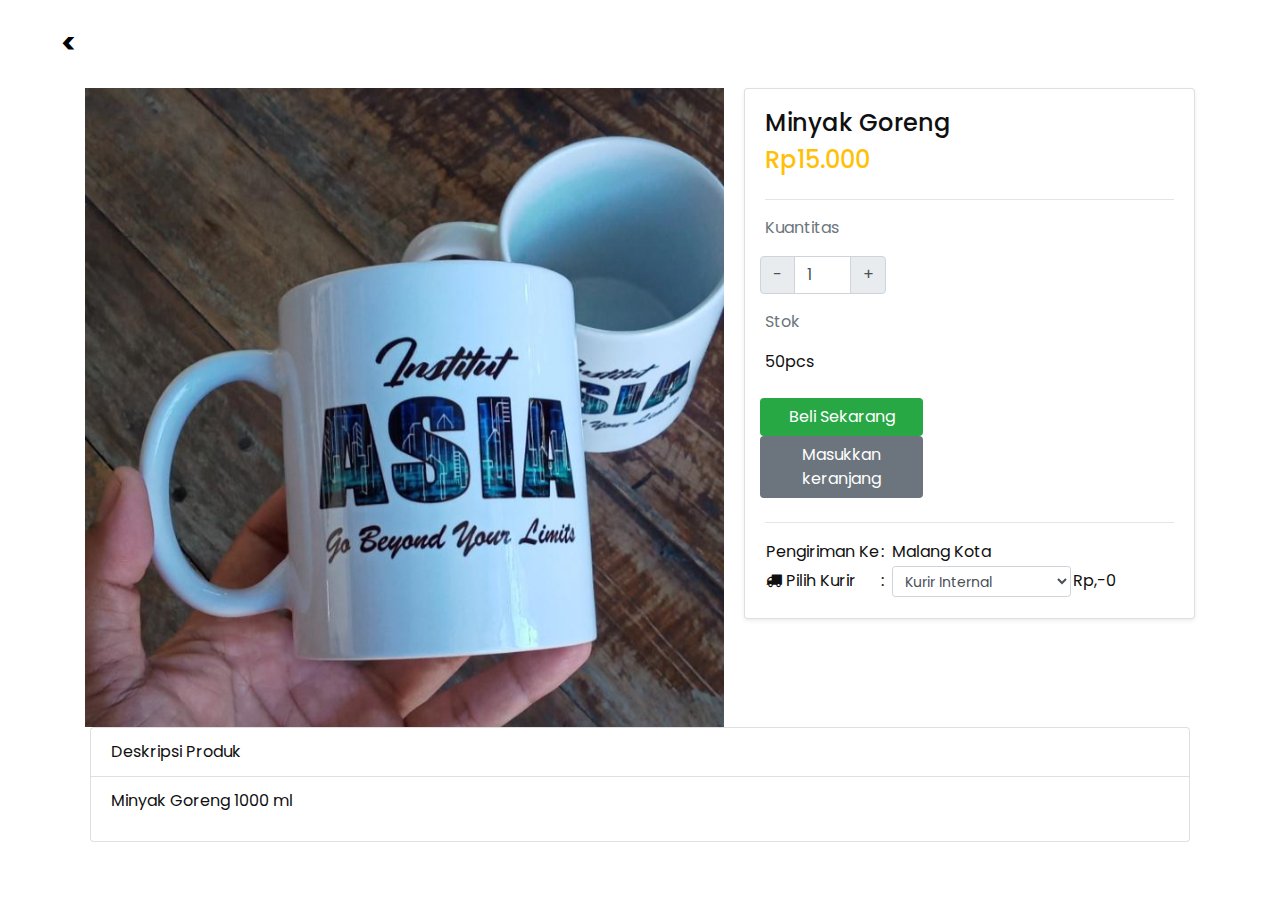
<file: detail_produk.html>
<!DOCTYPE html>
<html>

<head>
  <!-- Basic -->
  <meta charset="utf-8" />
  <meta http-equiv="X-UA-Compatible" content="IE=edge" />
  <!-- Mobile Metas -->
  <meta name="viewport" content="width=device-width, initial-scale=1, shrink-to-fit=no" />
  <!-- Site Metas -->
  <meta name="keywords" content="" />
  <meta name="description" content="" />
  <meta name="author" content="" />
  <link rel="shortcut icon" href="images/favicon.png" type="image/x-icon">

  <title>
    keranjang
  </title>

  <!-- slider stylesheet -->
  <link rel="stylesheet" type="text/css" href="https://cdnjs.cloudflare.com/ajax/libs/OwlCarousel2/2.3.4/assets/owl.carousel.min.css" />

  <!-- bootstrap core css -->
  <link rel="stylesheet" type="text/css" href="css/bootstrap.css" />

  <!-- Custom styles for this template -->
  <link href="css/style.css" rel="stylesheet" />
  <!-- responsive style -->
  <link href="css/responsive.css" rel="stylesheet" />
</head>

<body>
  <div class="hero_area">
    <!-- header section strats -->
    <header class="header_section">
      <nav class="navbar navbar-expand-lg ">
        <a class="navbar-brand" href="index.html">
          <span>
            <
          </span>
        </a>
        
        
      </nav>
    </header>
    <!-- end header section -->

  </div>
  <!-- end hero area -->

  <!-- contact section -->

  <div class="container">
    <div class="row">
        <div class="col-sm-12 col-lg-7">
            <img src="images/p1.png" class="img-fluid">				
        </div>
        <div class="col-sm-12 col-lg-5">
            <div class="card card-body shadow-sm">
                <h4 class="text-website">
                    Minyak Goreng
                </h4>
                <h4 class="text-warning">
                    Rp15.000
                </h4>

                <hr>
                <p class="b text-muted">Kuantitas</p>
                <div class="row">
                    <div class="col-sm-12 col-lg-4">
                        <div class="input-group mb-3">
                            <div class="input-group-prepend">
                                <button class="input-group-text">-</button>
                            </div>
                            <input type="text" class="form-control" value="1">
                            <div class="input-group-append">
                                <button class="input-group-text">+</button>
                            </div>
                        </div>
                    </div>
                </div>
                <p class="b text-muted">Stok</p>
                <p>50pcs</p>
                <div class="my-2">
                    <div class="row">
                        <div class="col-sm-12 col-lg-5">
                            <a href="keranjang.html" class="">
                                <button class="btn bg-success text-white btn-block">
                                    Beli Sekarang
                                </button>
                            </a>
                            <a href="checkout.html" class="">
                              <button class="btn bg-secondary text-white btn-block">
                                  Masukkan keranjang
                              </button>
                          </a>
                        </div>
                    </div>
                </div>
                <hr>
                <div class="table-responsive">
                    <table>
                        <tbody>
                            <tr>
                                <td>Pengiriman Ke</td>
                                <td>:</td>
                                <td>&nbsp;</td>
                                <td class="text-website">Malang Kota</td>
                                <td>&nbsp;</td>
                            </tr>
                            <tr>
                                <td><i class="fa fa-truck"></i> Pilih Kurir</td>
                                <td>:</td>
                                <td>&nbsp;</td>
                                <td>
                                    <select class="form-control form-control-sm">
                                        <option>Kurir Internal</option>
                                        <option>Ambil Sendiri Di toko</option>
                                    </select>

                                </td>
                                <td>Rp,-0</td>
                            </tr>
                        </tbody>
                    </table>
                </div>
            </div>
        </div>
    </div>
    <div class="list-group">
        <div class="list-group-item b text-website">
            Deskripsi Produk
        </div>
        <div class="list-group-item">
            <p>Minyak Goreng 1000 ml</p>
        </div>
    </div>
</div>

  <!-- end contact section -->

  <!-- info section -->

 
  <!-- end info section -->


  <script src="js/jquery-3.4.1.min.js"></script>
  <script src="js/bootstrap.js"></script>
  <script src="https://cdnjs.cloudflare.com/ajax/libs/OwlCarousel2/2.3.4/owl.carousel.min.js">
  </script>
  <script src="js/custom.js"></script>

</body>

</html>
</file>
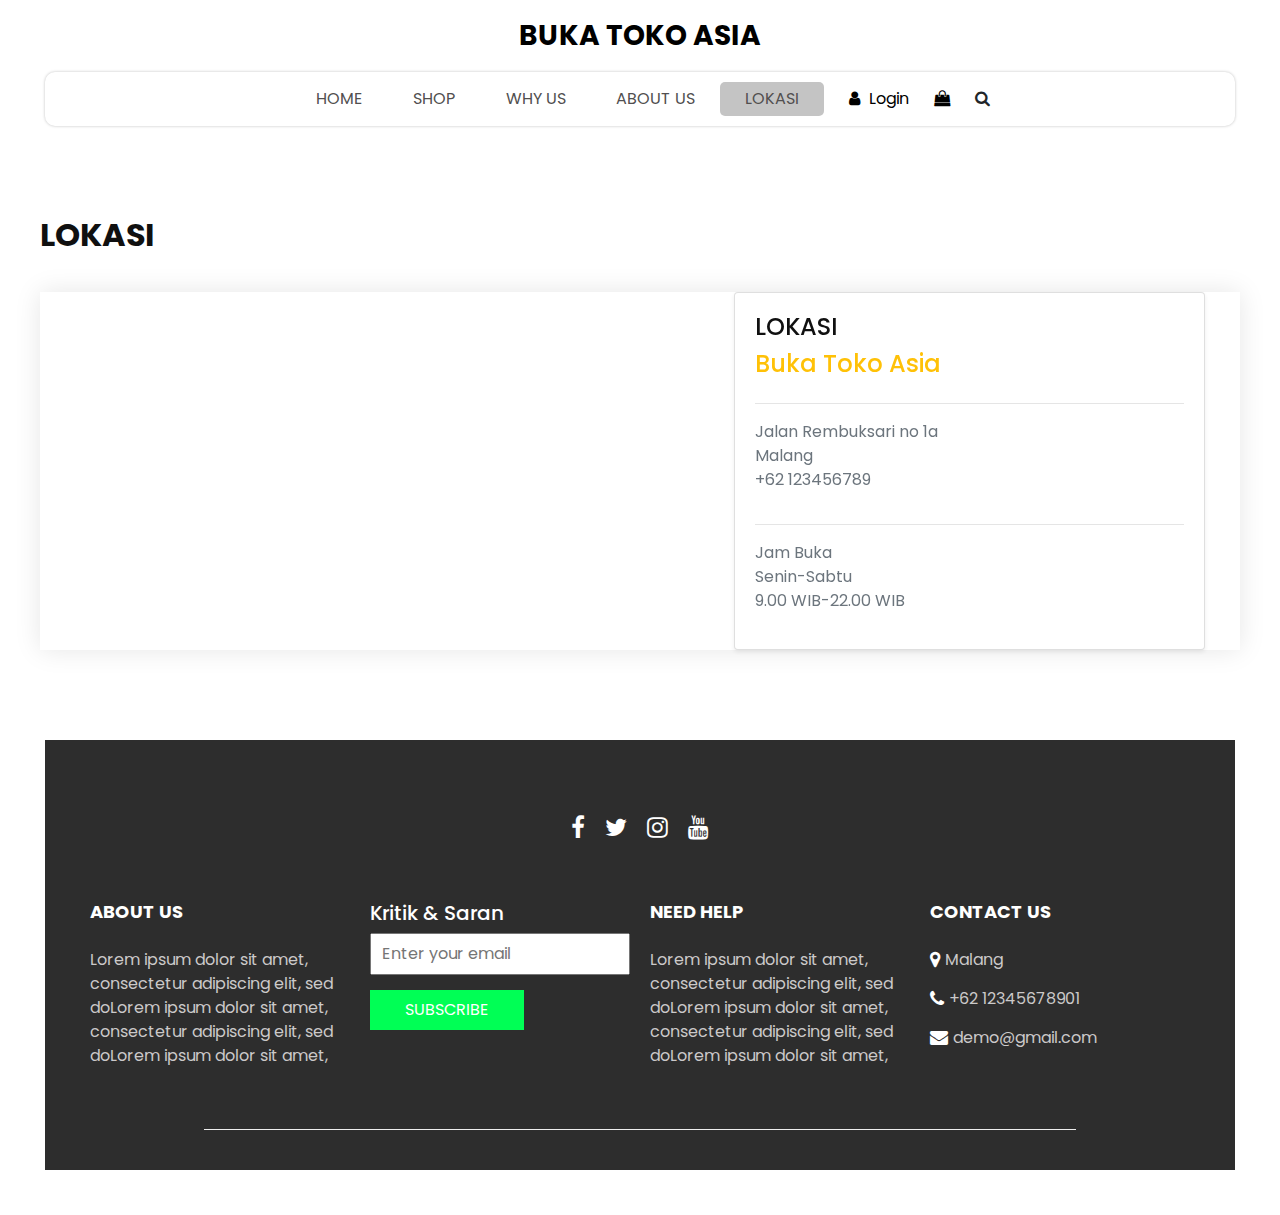
<file: Lokasi.html>
<!DOCTYPE html>
<html>

<head>
  <!-- Basic -->
  <meta charset="utf-8" />
  <meta http-equiv="X-UA-Compatible" content="IE=edge" />
  <!-- Mobile Metas -->
  <meta name="viewport" content="width=device-width, initial-scale=1, shrink-to-fit=no" />
  <!-- Site Metas -->
  <meta name="keywords" content="" />
  <meta name="description" content="" />
  <meta name="author" content="" />
  <link rel="shortcut icon" href="images/favicon.png" type="image/x-icon">

  <title>
    Informasi
  </title>

  <!-- slider stylesheet -->
  <link rel="stylesheet" type="text/css" href="https://cdnjs.cloudflare.com/ajax/libs/OwlCarousel2/2.3.4/assets/owl.carousel.min.css" />

  <!-- bootstrap core css -->
  <link rel="stylesheet" type="text/css" href="css/bootstrap.css" />

  <!-- Custom styles for this template -->
  <link href="css/style.css" rel="stylesheet" />
  <!-- responsive style -->
  <link href="css/responsive.css" rel="stylesheet" />
</head>

<body>
  <div class="hero_area">
    <!-- header section strats -->
    <header class="header_section">
      <nav class="navbar navbar-expand-lg custom_nav-container ">
        <a class="navbar-brand" href="index.html">
          <span>
            Buka Toko Asia
          </span>
        </a>
        <button class="navbar-toggler" type="button" data-toggle="collapse" data-target="#navbarSupportedContent" aria-controls="navbarSupportedContent" aria-expanded="false" aria-label="Toggle navigation">
          <span class=""></span>
        </button>

        <div class="collapse navbar-collapse innerpage_navbar" id="navbarSupportedContent">
          <ul class="navbar-nav  ">
            <li class="nav-item ">
              <a class="nav-link" href="index.html">Home <span class="sr-only">(current)</span></a>
            </li>
            <li class="nav-item">
              <a class="nav-link" href="shop.html">
                Shop
              </a>
            </li>
            <li class="nav-item">
              <a class="nav-link" href="why.html">
                Why Us
              </a>
            </li>
            <li class="nav-item">
              <a class="nav-link" href="about.html">
                About Us
              </a>
            </li>
            <li class="nav-item active">
              <a class="nav-link" href="Lokasi.html">Lokasi</a>
            </li>
          </ul>
          <div class="user_option">
            <a href="">
              <i class="fa fa-user" aria-hidden="true"></i>
              <span>
                Login
              </span>
            </a>
            <a href="">
              <i class="fa fa-shopping-bag" aria-hidden="true"></i>
            </a>
            <form class="form-inline ">
              <button class="btn nav_search-btn" type="submit">
                <i class="fa fa-search" aria-hidden="true"></i>
              </button>
            </form>
          </div>
        </div>
      </nav>
    </header>
    <!-- end header section -->

  </div>
  <!-- end hero area -->

  <!-- contact section -->

  <section class="contact_section layout_padding">
    <div class="container px-0">
      <div class="heading_container ">
        <h2 class="">
         LOKASI
        </h2>
      </div>
    </div>
    <div class="container container-bg">
      <div class="row">
        <div class="col-lg-7 col-md-6 px-0">
          <div class="map_container">
            <div class="map-responsive">
              <iframe src="https://www.google.com/maps/embed?pb=!1m18!1m12!1m3!1d987.9219522145735!2d112.60605256949387!3d-7.927639099505999!2m3!1f0!2f0!3f0!3m2!1i1024!2i768!4f13.1!3m3!1m2!1s0x2e78836569a15853%3A0xc49a9e7748b7b7a9!2sWarmindoel!5e0!3m2!1sid!2sid!4v1731614470683!5m2!1sid!2sid" width="600" height="300" frameborder="0" style="border:0; width: 100%; height:100%" allowfullscreen></iframe>
            </div>
          </div>
        </div>
        <div class="col-md-6 col-lg-5 px-0">
          <div class="card card-body shadow-sm">
            <h4 class="text-website">
                LOKASI
            </h4>
            <h4 class="text-warning">
                Buka Toko Asia
            </h4>

            <hr>
            <p class="b text-muted">Jalan Rembuksari no 1a<br> Malang <br>+62 123456789 </p>
            <hr>
            <p class="b text-muted">Jam Buka <br>Senin-Sabtu <br>9.00 WIB-22.00 WIB</p>
        </div>
        </div>
      </div>
    </div>
  </section>

  <!-- end contact section -->

  <!-- info section -->

  <section class="info_section  layout_padding2-top">
    <div class="social_container">
      <div class="social_box">
        <a href="">
          <i class="fa fa-facebook" aria-hidden="true"></i>
        </a>
        <a href="">
          <i class="fa fa-twitter" aria-hidden="true"></i>
        </a>
        <a href="">
          <i class="fa fa-instagram" aria-hidden="true"></i>
        </a>
        <a href="">
          <i class="fa fa-youtube" aria-hidden="true"></i>
        </a>
      </div>
    </div>
    <div class="info_container ">
      <div class="container">
        <div class="row">
          <div class="col-md-6 col-lg-3">
            <h6>
              ABOUT US
            </h6>
            <p>
              Lorem ipsum dolor sit amet, consectetur adipiscing elit, sed doLorem ipsum dolor sit amet, consectetur adipiscing elit, sed doLorem ipsum dolor sit amet,
            </p>
          </div>
          <div class="col-md-6 col-lg-3">
            <div class="info_form ">
              <h5>
                Kritik & Saran
              </h5>
              <form action="#">
                <input type="email" placeholder="Enter your email">
                <button>
                  Subscribe
                </button>
              </form>
            </div>
          </div>
          <div class="col-md-6 col-lg-3">
            <h6>
              NEED HELP
            </h6>
            <p>
              Lorem ipsum dolor sit amet, consectetur adipiscing elit, sed doLorem ipsum dolor sit amet, consectetur adipiscing elit, sed doLorem ipsum dolor sit amet,
            </p>
          </div>
          <div class="col-md-6 col-lg-3">
            <h6>
              CONTACT US
            </h6>
            <div class="info_link-box">
              <a href="">
                <i class="fa fa-map-marker" aria-hidden="true"></i>
                <span> Malang </span>
              </a>
              <a href="">
                <i class="fa fa-phone" aria-hidden="true"></i>
                <span>+62 12345678901</span>
              </a>
              <a href="">
                <i class="fa fa-envelope" aria-hidden="true"></i>
                <span> demo@gmail.com</span>
              </a>
            </div>
          </div>
        </div>
      </div>
    </div>
    <!-- footer section -->
    <footer class=" footer_section">
      <div class="container">
        <p>
          
        </p>
      </div>
    </footer>
    <!-- footer section -->

  </section>

  <!-- end info section -->


  <script src="js/jquery-3.4.1.min.js"></script>
  <script src="js/bootstrap.js"></script>
  <script src="https://cdnjs.cloudflare.com/ajax/libs/OwlCarousel2/2.3.4/owl.carousel.min.js">
  </script>
  <script src="js/custom.js"></script>

</body>

</html>
</file>
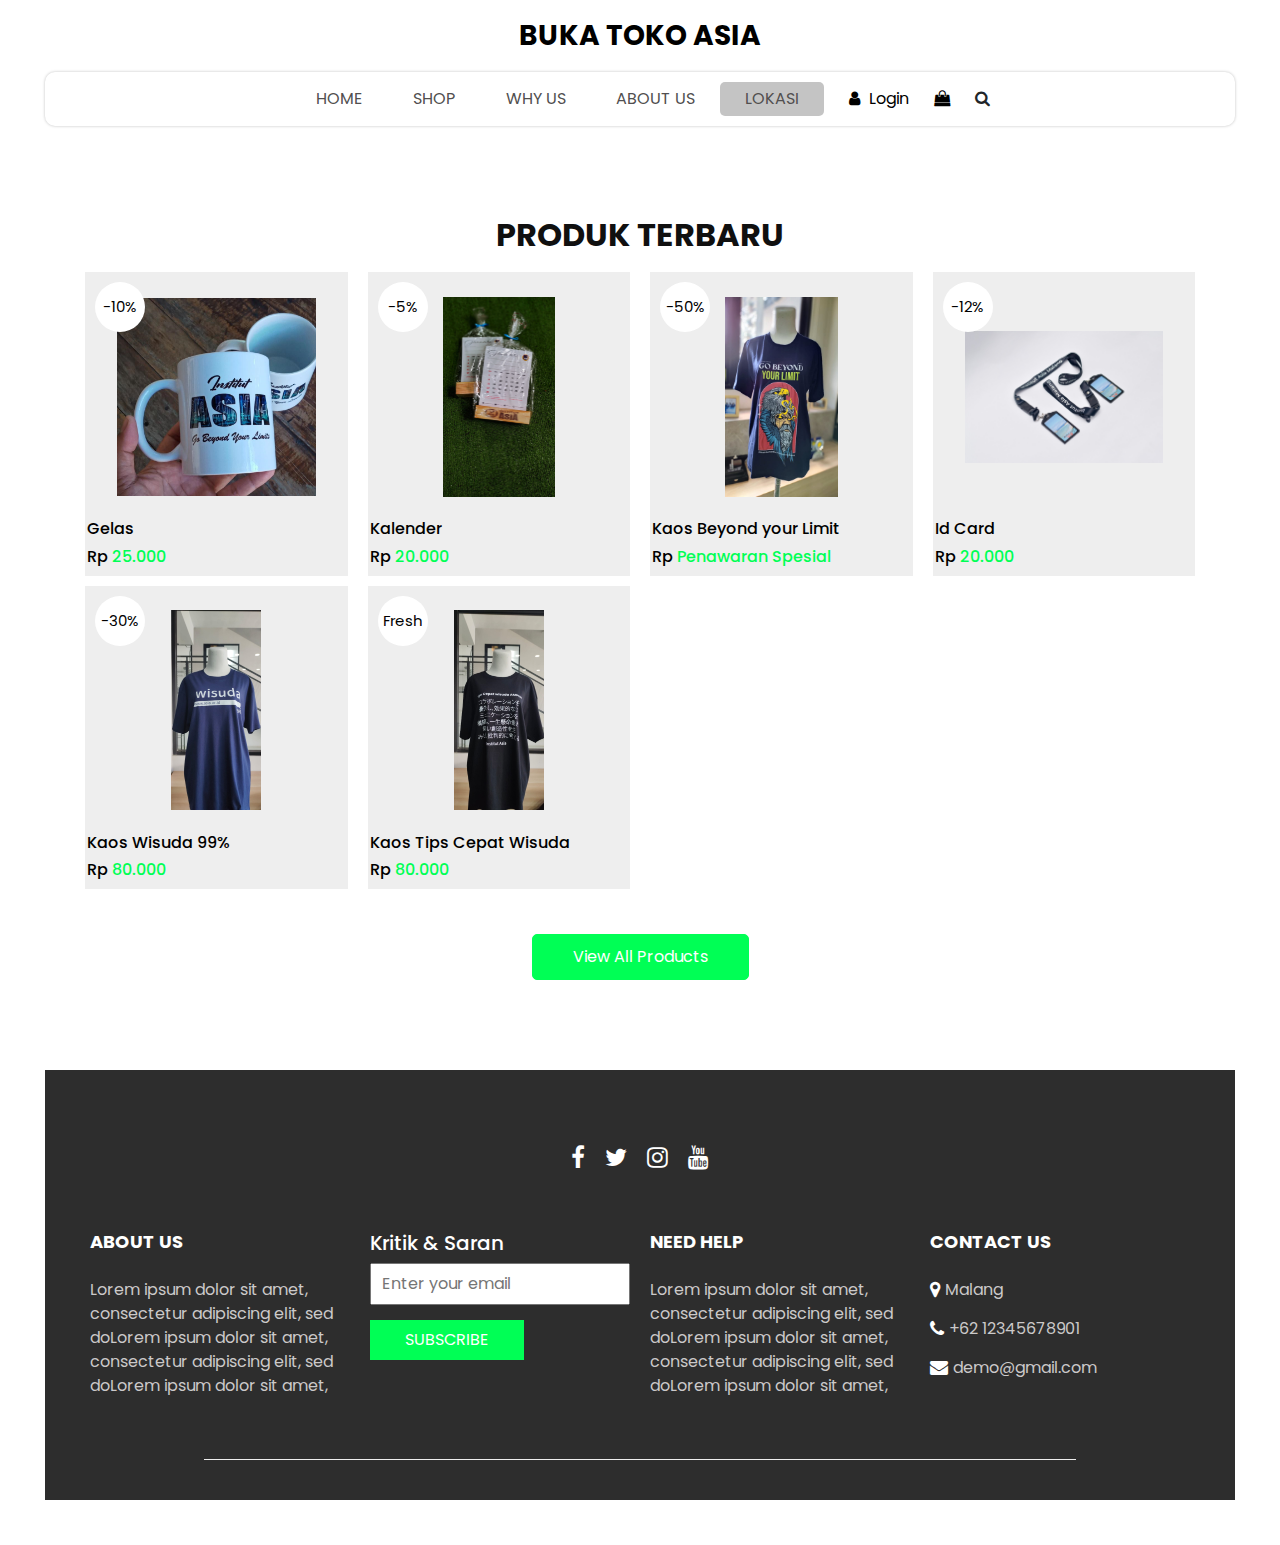
<file: shop.html>
<!DOCTYPE html>
<html>

<head>
  <!-- Basic -->
  <meta charset="utf-8" />
  <meta http-equiv="X-UA-Compatible" content="IE=edge" />
  <!-- Mobile Metas -->
  <meta name="viewport" content="width=device-width, initial-scale=1, shrink-to-fit=no" />
  <!-- Site Metas -->
  <meta name="keywords" content="" />
  <meta name="description" content="" />
  <meta name="author" content="" />
  <link rel="shortcut icon" href="images/favicon.png" type="image/x-icon">

  <title>
    Koleksi
  </title>

  <!-- slider stylesheet -->
  <link rel="stylesheet" type="text/css" href="https://cdnjs.cloudflare.com/ajax/libs/OwlCarousel2/2.3.4/assets/owl.carousel.min.css" />

  <!-- bootstrap core css -->
  <link rel="stylesheet" type="text/css" href="css/bootstrap.css" />

  <!-- Custom styles for this template -->
  <link href="css/style.css" rel="stylesheet" />
  <!-- responsive style -->
  <link href="css/responsive.css" rel="stylesheet" />
</head>

<body>
  <div class="hero_area">
    <!-- header section strats -->
    <header class="header_section">
      <nav class="navbar navbar-expand-lg custom_nav-container ">
        <a class="navbar-brand" href="index.html">
          <span>
            Buka Toko Asia
          </span>
        </a>
        <button class="navbar-toggler" type="button" data-toggle="collapse" data-target="#navbarSupportedContent" aria-controls="navbarSupportedContent" aria-expanded="false" aria-label="Toggle navigation">
          <span class=""></span>
        </button>

        <div class="collapse navbar-collapse innerpage_navbar" id="navbarSupportedContent">
          <ul class="navbar-nav  ">
            <li class="nav-item ">
              <a class="nav-link" href="index.html">Home <span class="sr-only">(current)</span></a>
            </li>
            <li class="nav-item">
              <a class="nav-link" href="shop.html">
                Shop
              </a>
            </li>
            <li class="nav-item">
              <a class="nav-link" href="why.html">
                Why Us
              </a>
            </li>
            <li class="nav-item">
              <a class="nav-link" href="about.html">
                About Us
              </a>
            </li>
            <li class="nav-item active">
              <a class="nav-link" href="Lokasi.html">Lokasi</a>
            </li>
          </ul>
          <div class="user_option">
            <a href="">
              <i class="fa fa-user" aria-hidden="true"></i>
              <span>
                Login
              </span>
            </a>
            <a href="">
              <i class="fa fa-shopping-bag" aria-hidden="true"></i>
            </a>
            <form class="form-inline ">
              <button class="btn nav_search-btn" type="submit">
                <i class="fa fa-search" aria-hidden="true"></i>
              </button>
            </form>
          </div>
        </div>
      </nav>
    </header>
    <!-- end header section -->

  </div>
  <!-- end hero area -->

  <!-- shop section -->

  <section class="shop_section layout_padding">
    <div class="container">
      <div class="heading_container heading_center">
        <h2>
          Produk Terbaru
        </h2>
      </div>
      <div class="row">
        <div class="col-sm-6 col-md-4 col-lg-3">
          <div class="box">
            <a href="detail_produk.html">
              <div class="img-box">
                <img src="images/p1.png" alt="">
              </div>
              <div class="detail-box">
                <h6>
                  Gelas
                </h6>
              </div>
              <div class="detail-box">
                <h6>
                Rp
                  <span>
                    25.000
                  </span>
                </h6>
              </div>
              <div class="new">
                <span>
                  -10%
                </span>
              </div>
            </a>
          </div>
        </div>
        <div class="col-sm-6 col-md-4 col-lg-3">
          <div class="box">
            <a href="detail_produk.html">
              <div class="img-box">
                <img src="images/p2.png" alt="">
              </div>
              <div class="detail-box">
                <h6>
                  Kalender
                </h6>
              </div>
              <div class="detail-box">
                <h6>
                  Rp
                  <span>
                    20.000
                  </span>
                </h6>
              </div>
              <div class="new">
                <span>
                  -5%
                </span>
              </div>
            </a>
          </div>
        </div>
        <div class="col-sm-6 col-md-4 col-lg-3">
          <div class="box">
            <a href="detail_produk.html">
              <div class="img-box">
                <img src="images/p3.png" alt="">
              </div>
              <div class="detail-box">
                <h6>
                  Kaos Beyond your Limit
                </h6>
              </div>
              <div class="detail-box">
                <h6>
                  Rp
                  <span>
                    Penawaran Spesial
                  </span>
                </h6>
              </div>
              <div class="new">
                <span>
                  -50%
                </span>
              </div>
            </a>
          </div>
        </div>
        <div class="col-sm-6 col-md-4 col-lg-3">
          <div class="box">
            <a href="detail_produk.html">
              <div class="img-box">
                <img src="images/p4.png" alt="">
              </div>
              <div class="detail-box">
                <h6>
                  Id Card
                </h6>
              </div>
              <div class="detail-box">
                <h6>
                  Rp
                  <span>
                    20.000
                  </span>
                </h6>
              </div>
              <div class="new">
                <span>
                  -12%
                </span>
              </div>
            </a>
          </div>
        </div>
        <div class="col-sm-6 col-md-4 col-lg-3">
          <div class="box">
            <a href="detail_produk.html">
              <div class="img-box">
                <img src="images/p5.png" alt="">
              </div>
              <div class="detail-box">
                <h6>
                  Kaos Wisuda 99%
                </h6>
              </div>
              <div class="detail-box">
                <h6>
                  Rp
                  <span>
                    80.000
                  </span>
                </h6>
              </div>
              <div class="new">
                <span>
                  -30%
                </span>
              </div>
            </a>
          </div>
        </div>
        <div class="col-sm-6 col-md-4 col-lg-3">
          <div class="box">
            <a href="detail_produk.html">
              <div class="img-box">
                <img src="images/p6.png" alt="">
              </div>
              <div class="detail-box">
                <h6>
                  Kaos Tips Cepat Wisuda
                </h6>
              </div>
              <div class="detail-box">
                <h6>
                  Rp
                  <span>
                    80.000
                  </span>
                </h6>
              </div>
              <div class="new">
                <span>
                  Fresh
                </span>
              </div>
            </a>
          </div>
        </div>
      </div>

      <div class="btn-box">
        <a href="shop.html">
          View All Products
        </a>
      </div>
    </div>
  </section>
  <!-- end shop section -->

  <!-- info section -->

  <section class="info_section  layout_padding2-top">
    <div class="social_container">
      <div class="social_box">
        <a href="">
          <i class="fa fa-facebook" aria-hidden="true"></i>
        </a>
        <a href="">
          <i class="fa fa-twitter" aria-hidden="true"></i>
        </a>
        <a href="">
          <i class="fa fa-instagram" aria-hidden="true"></i>
        </a>
        <a href="">
          <i class="fa fa-youtube" aria-hidden="true"></i>
        </a>
      </div>
    </div>
    <div class="info_container ">
      <div class="container">
        <div class="row">
          <div class="col-md-6 col-lg-3">
            <h6>
              ABOUT US
            </h6>
            <p>
              Lorem ipsum dolor sit amet, consectetur adipiscing elit, sed doLorem ipsum dolor sit amet, consectetur adipiscing elit, sed doLorem ipsum dolor sit amet,
            </p>
          </div>
          <div class="col-md-6 col-lg-3">
            <div class="info_form ">
              <h5>
                Kritik & Saran
              </h5>
              <form action="#">
                <input type="email" placeholder="Enter your email">
                <button>
                  Subscribe
                </button>
              </form>
            </div>
          </div>
          <div class="col-md-6 col-lg-3">
            <h6>
              NEED HELP
            </h6>
            <p>
              Lorem ipsum dolor sit amet, consectetur adipiscing elit, sed doLorem ipsum dolor sit amet, consectetur adipiscing elit, sed doLorem ipsum dolor sit amet,
            </p>
          </div>
          <div class="col-md-6 col-lg-3">
            <h6>
              CONTACT US
            </h6>
            <div class="info_link-box">
              <a href="">
                <i class="fa fa-map-marker" aria-hidden="true"></i>
                <span> Malang </span>
              </a>
              <a href="">
                <i class="fa fa-phone" aria-hidden="true"></i>
                <span>+62 12345678901</span>
              </a>
              <a href="">
                <i class="fa fa-envelope" aria-hidden="true"></i>
                <span> demo@gmail.com</span>
              </a>
            </div>
          </div>
        </div>
      </div>
    </div>
    <!-- footer section -->
    <footer class=" footer_section">
      <div class="container">
        <p>
          
        </p>
      </div>
    </footer>
    <!-- footer section -->

  </section>

  <!-- end info section -->


  <script src="js/jquery-3.4.1.min.js"></script>
  <script src="js/bootstrap.js"></script>
  <script src="https://cdnjs.cloudflare.com/ajax/libs/OwlCarousel2/2.3.4/owl.carousel.min.js">
  </script>
  <script src="js/custom.js"></script>

</body>

</html>
</file>
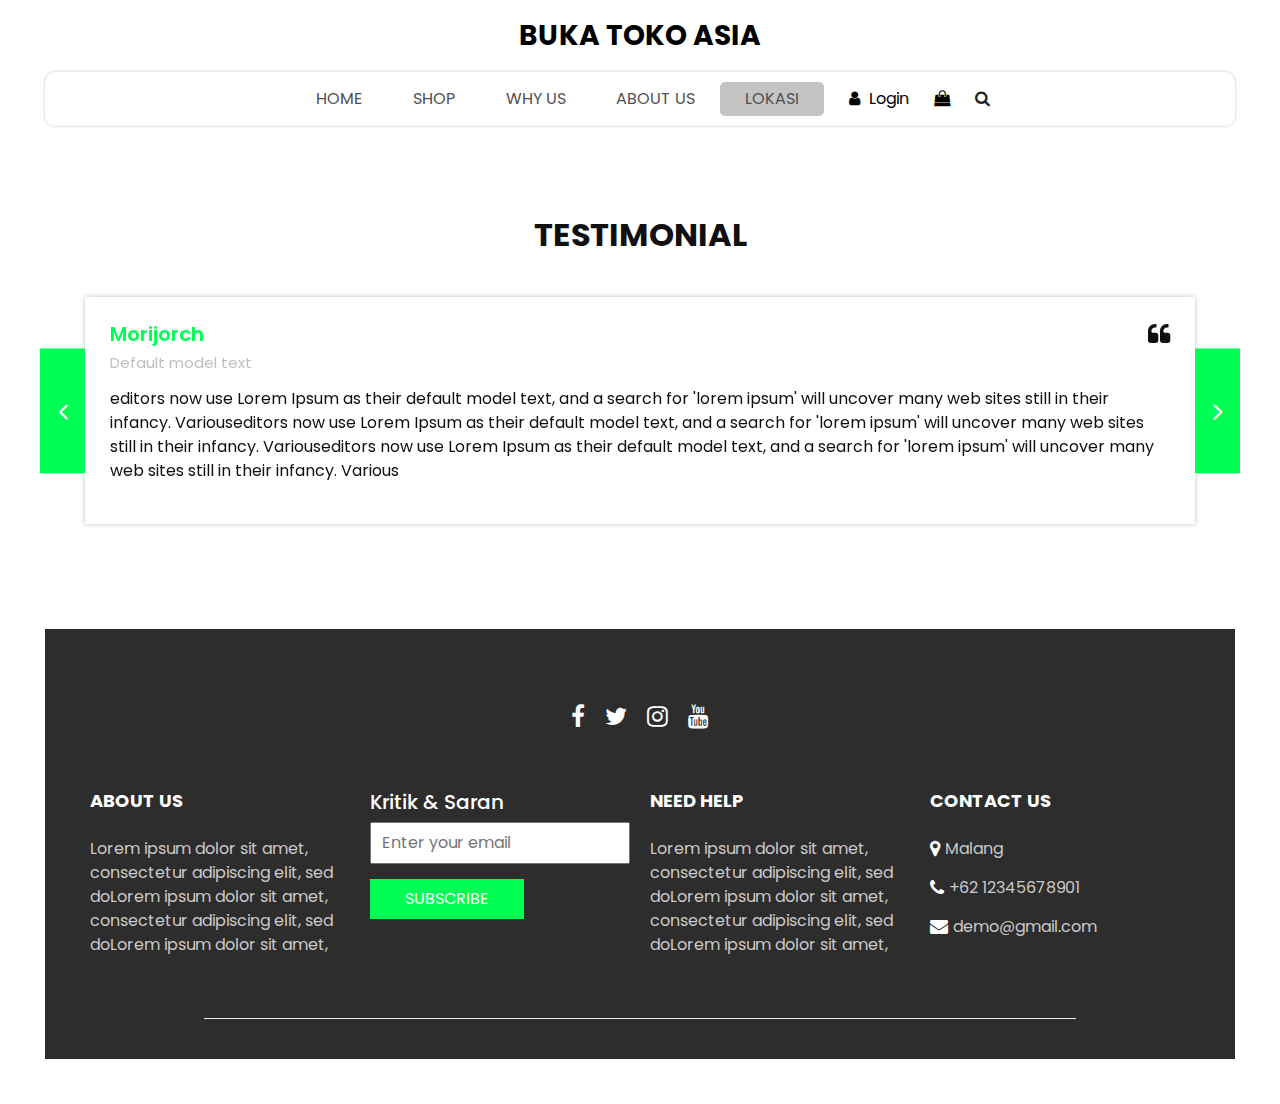
<file: testimonial.html>
<!DOCTYPE html>
<html>

<head>
  <!-- Basic -->
  <meta charset="utf-8" />
  <meta http-equiv="X-UA-Compatible" content="IE=edge" />
  <!-- Mobile Metas -->
  <meta name="viewport" content="width=device-width, initial-scale=1, shrink-to-fit=no" />
  <!-- Site Metas -->
  <meta name="keywords" content="" />
  <meta name="description" content="" />
  <meta name="author" content="" />
  <link rel="shortcut icon" href="images/favicon.png" type="image/x-icon">

  <title>
    Testimoni
  </title>

  <!-- slider stylesheet -->
  <link rel="stylesheet" type="text/css" href="https://cdnjs.cloudflare.com/ajax/libs/OwlCarousel2/2.3.4/assets/owl.carousel.min.css" />

  <!-- bootstrap core css -->
  <link rel="stylesheet" type="text/css" href="css/bootstrap.css" />

  <!-- Custom styles for this template -->
  <link href="css/style.css" rel="stylesheet" />
  <!-- responsive style -->
  <link href="css/responsive.css" rel="stylesheet" />
</head>

<body>
  <div class="hero_area">
    <!-- header section strats -->
    <header class="header_section">
      <nav class="navbar navbar-expand-lg custom_nav-container ">
        <a class="navbar-brand" href="index.html">
          <span>
            Buka Toko Asia
          </span>
        </a>
        <button class="navbar-toggler" type="button" data-toggle="collapse" data-target="#navbarSupportedContent" aria-controls="navbarSupportedContent" aria-expanded="false" aria-label="Toggle navigation">
          <span class=""></span>
        </button>

        <div class="collapse navbar-collapse innerpage_navbar" id="navbarSupportedContent">
          <ul class="navbar-nav  ">
            <li class="nav-item ">
              <a class="nav-link" href="index.html">Home <span class="sr-only">(current)</span></a>
            </li>
            <li class="nav-item">
              <a class="nav-link" href="shop.html">
                Shop
              </a>
            </li>
            <li class="nav-item">
              <a class="nav-link" href="why.html">
                Why Us
              </a>
            </li>
            <li class="nav-item">
              <a class="nav-link" href="about.html">
                About Us
              </a>
            </li>
            <li class="nav-item active">
              <a class="nav-link" href="Lokasi.html">Lokasi</a>
            </li>
          </ul>
          <div class="user_option">
            <a href="">
              <i class="fa fa-user" aria-hidden="true"></i>
              <span>
                Login
              </span>
            </a>
            <a href="">
              <i class="fa fa-shopping-bag" aria-hidden="true"></i>
            </a>
            <form class="form-inline ">
              <button class="btn nav_search-btn" type="submit">
                <i class="fa fa-search" aria-hidden="true"></i>
              </button>
            </form>
          </div>
        </div>
      </nav>
    </header>
    <!-- end header section -->

  </div>
  <!-- end hero area -->

  <!-- client section -->
  <section class="client_section layout_padding">
    <div class="container">
      <div class="heading_container heading_center">
        <h2>
          Testimonial
        </h2>
      </div>
    </div>
    <div class="container px-0">
      <div id="customCarousel2" class="carousel  carousel-fade" data-ride="carousel">
        <div class="carousel-inner">
          <div class="carousel-item active">
            <div class="box">
              <div class="client_info">
                <div class="client_name">
                  <h5>
                    Morijorch
                  </h5>
                  <h6>
                    Default model text
                  </h6>
                </div>
                <i class="fa fa-quote-left" aria-hidden="true"></i>
              </div>
              <p>
                editors now use Lorem Ipsum as their default model text, and a search for 'lorem ipsum' will uncover many web sites still in their infancy. Variouseditors now use Lorem Ipsum as their default model text, and a search for 'lorem ipsum' will uncover many web sites still in their infancy. Variouseditors now use Lorem Ipsum as their default model text, and a search for 'lorem ipsum' will uncover many web sites still in their infancy. Various
              </p>
            </div>
          </div>
          <div class="carousel-item">
            <div class="box">
              <div class="client_info">
                <div class="client_name">
                  <h5>
                    Rochak
                  </h5>
                  <h6>
                    Default model text
                  </h6>
                </div>
                <i class="fa fa-quote-left" aria-hidden="true"></i>
              </div>
              <p>
                Variouseditors now use Lorem Ipsum as their default model text, and a search for 'lorem ipsum' will uncover many web sites still in their infancy. Variouseditors now use Lorem Ipsum as their default model text, and a search for 'lorem ipsum' will uncover many web sites still in their infancy. editors now use Lorem Ipsum as their default model text, and a search for 'lorem ipsum' will uncover many web sites still in their infancy.
              </p>
            </div>
          </div>
          <div class="carousel-item">
            <div class="box">
              <div class="client_info">
                <div class="client_name">
                  <h5>
                    Brad Johns
                  </h5>
                  <h6>
                    Default model text
                  </h6>
                </div>
                <i class="fa fa-quote-left" aria-hidden="true"></i>
              </div>
              <p>
                Variouseditors now use Lorem Ipsum as their default model text, and a search for 'lorem ipsum' will uncover many web sites still in their infancy, editors now use Lorem Ipsum as their default model text, and a search for 'lorem ipsum' will uncover many web sites still in their infancy. Variouseditors now use Lorem Ipsum as their default model text, and a search for 'lorem ipsum' will uncover many web sites still in their infancy. Various
              </p>
            </div>
          </div>
        </div>
        <div class="carousel_btn-box">
          <a class="carousel-control-prev" href="#customCarousel2" role="button" data-slide="prev">
            <i class="fa fa-angle-left" aria-hidden="true"></i>
            <span class="sr-only">Previous</span>
          </a>
          <a class="carousel-control-next" href="#customCarousel2" role="button" data-slide="next">
            <i class="fa fa-angle-right" aria-hidden="true"></i>
            <span class="sr-only">Next</span>
          </a>
        </div>
      </div>
    </div>
  </section>
  <!-- end client section -->

  <!-- info section -->

  <section class="info_section  layout_padding2-top">
    <div class="social_container">
      <div class="social_box">
        <a href="">
          <i class="fa fa-facebook" aria-hidden="true"></i>
        </a>
        <a href="">
          <i class="fa fa-twitter" aria-hidden="true"></i>
        </a>
        <a href="">
          <i class="fa fa-instagram" aria-hidden="true"></i>
        </a>
        <a href="">
          <i class="fa fa-youtube" aria-hidden="true"></i>
        </a>
      </div>
    </div>
    <div class="info_container ">
      <div class="container">
        <div class="row">
          <div class="col-md-6 col-lg-3">
            <h6>
              ABOUT US
            </h6>
            <p>
              Lorem ipsum dolor sit amet, consectetur adipiscing elit, sed doLorem ipsum dolor sit amet, consectetur adipiscing elit, sed doLorem ipsum dolor sit amet,
            </p>
          </div>
          <div class="col-md-6 col-lg-3">
            <div class="info_form ">
              <h5>
                Kritik & Saran
              </h5>
              <form action="#">
                <input type="email" placeholder="Enter your email">
                <button>
                  Subscribe
                </button>
              </form>
            </div>
          </div>
          <div class="col-md-6 col-lg-3">
            <h6>
              NEED HELP
            </h6>
            <p>
              Lorem ipsum dolor sit amet, consectetur adipiscing elit, sed doLorem ipsum dolor sit amet, consectetur adipiscing elit, sed doLorem ipsum dolor sit amet,
            </p>
          </div>
          <div class="col-md-6 col-lg-3">
            <h6>
              CONTACT US
            </h6>
            <div class="info_link-box">
              <a href="">
                <i class="fa fa-map-marker" aria-hidden="true"></i>
                <span> Malang </span>
              </a>
              <a href="">
                <i class="fa fa-phone" aria-hidden="true"></i>
                <span>+62 12345678901</span>
              </a>
              <a href="">
                <i class="fa fa-envelope" aria-hidden="true"></i>
                <span> demo@gmail.com</span>
              </a>
            </div>
          </div>
        </div>
      </div>
    </div>
    <!-- footer section -->
    <footer class=" footer_section">
      <div class="container">
        <p>
          
        </p>
      </div>
    </footer>
    <!-- footer section -->

  </section>

  <!-- end info section -->


  <script src="js/jquery-3.4.1.min.js"></script>
  <script src="js/bootstrap.js"></script>
  <script src="https://cdnjs.cloudflare.com/ajax/libs/OwlCarousel2/2.3.4/owl.carousel.min.js">
  </script>
  <script src="js/custom.js"></script>

</body>

</html>
</file>
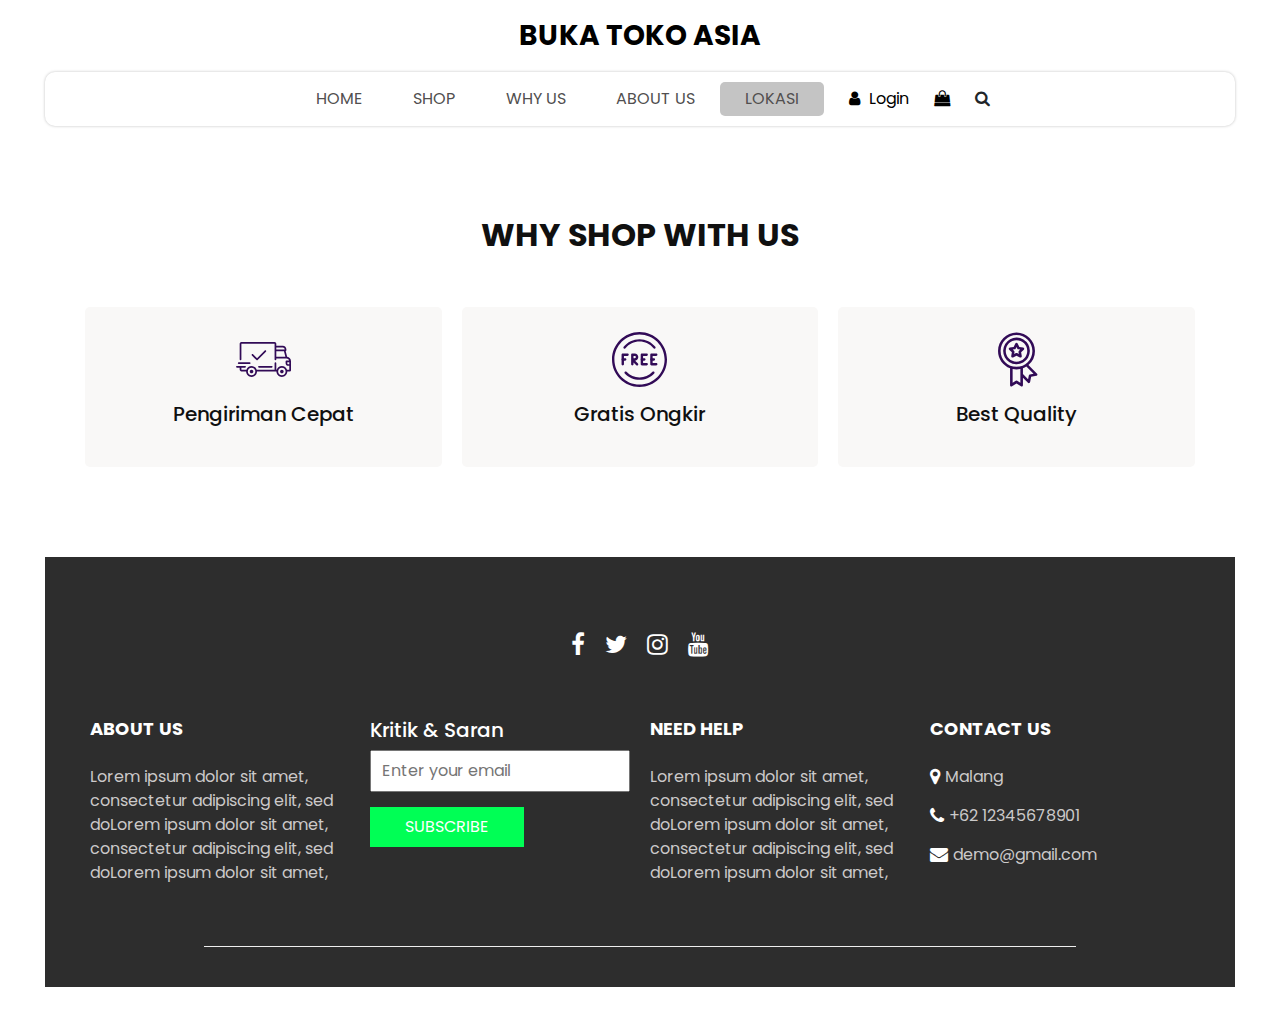
<file: why.html>
<!DOCTYPE html>
<html>

<head>
  <!-- Basic -->
  <meta charset="utf-8" />
  <meta http-equiv="X-UA-Compatible" content="IE=edge" />
  <!-- Mobile Metas -->
  <meta name="viewport" content="width=device-width, initial-scale=1, shrink-to-fit=no" />
  <!-- Site Metas -->
  <meta name="keywords" content="" />
  <meta name="description" content="" />
  <meta name="author" content="" />
  <link rel="shortcut icon" href="images/favicon.png" type="image/x-icon">

  <title>
    why
  </title>

  <!-- slider stylesheet -->
  <link rel="stylesheet" type="text/css" href="https://cdnjs.cloudflare.com/ajax/libs/OwlCarousel2/2.3.4/assets/owl.carousel.min.css" />

  <!-- bootstrap core css -->
  <link rel="stylesheet" type="text/css" href="css/bootstrap.css" />

  <!-- Custom styles for this template -->
  <link href="css/style.css" rel="stylesheet" />
  <!-- responsive style -->
  <link href="css/responsive.css" rel="stylesheet" />
</head>

<body>
  <div class="hero_area">
    <!-- header section strats -->
    <header class="header_section">
      <nav class="navbar navbar-expand-lg custom_nav-container ">
        <a class="navbar-brand" href="index.html">
          <span>
            Buka Toko Asia
          </span>
        </a>
        <button class="navbar-toggler" type="button" data-toggle="collapse" data-target="#navbarSupportedContent" aria-controls="navbarSupportedContent" aria-expanded="false" aria-label="Toggle navigation">
          <span class=""></span>
        </button>

        <div class="collapse navbar-collapse innerpage_navbar" id="navbarSupportedContent">
          <ul class="navbar-nav  ">
            <li class="nav-item ">
              <a class="nav-link" href="index.html">Home <span class="sr-only">(current)</span></a>
            </li>
            <li class="nav-item">
              <a class="nav-link" href="shop.html">
                Shop
              </a>
            </li>
            <li class="nav-item">
              <a class="nav-link" href="why.html">
                Why Us
              </a>
            </li>
            <li class="nav-item">
              <a class="nav-link" href="about.html">
                About Us
              </a>
            </li>
            <li class="nav-item active">
              <a class="nav-link" href="Lokasi.html">Lokasi</a>
            </li>
          </ul>
          <div class="user_option">
            <a href="">
              <i class="fa fa-user" aria-hidden="true"></i>
              <span>
                Login
              </span>
            </a>
            <a href="">
              <i class="fa fa-shopping-bag" aria-hidden="true"></i>
            </a>
            <form class="form-inline ">
              <button class="btn nav_search-btn" type="submit">
                <i class="fa fa-search" aria-hidden="true"></i>
              </button>
            </form>
          </div>
        </div>
      </nav>
    </header>
    <!-- end header section -->

  </div>
  <!-- end hero area -->

  <!-- why section -->

  <section class="why_section layout_padding">
    <div class="container">
      <div class="heading_container heading_center">
        <h2>
          Why Shop With Us
        </h2>
      </div>
      <div class="row">
        <div class="col-md-4">
          <div class="box ">
            <div class="img-box">
              <svg version="1.1" id="Layer_1" xmlns="http://www.w3.org/2000/svg" xmlns:xlink="http://www.w3.org/1999/xlink" x="0px" y="0px" viewBox="0 0 512 512" style="enable-background:new 0 0 512 512;" xml:space="preserve">
                <g>
                  <g>
                    <path d="M476.158,231.363l-13.259-53.035c3.625-0.77,6.345-3.986,6.345-7.839v-8.551c0-18.566-15.105-33.67-33.67-33.67h-60.392
                 V110.63c0-9.136-7.432-16.568-16.568-16.568H50.772c-9.136,0-16.568,7.432-16.568,16.568V256c0,4.427,3.589,8.017,8.017,8.017
                 c4.427,0,8.017-3.589,8.017-8.017V110.63c0-0.295,0.239-0.534,0.534-0.534h307.841c0.295,0,0.534,0.239,0.534,0.534v145.372
                 c0,4.427,3.589,8.017,8.017,8.017c4.427,0,8.017-3.589,8.017-8.017v-9.088h94.569c0.008,0,0.014,0.002,0.021,0.002
                 c0.008,0,0.015-0.001,0.022-0.001c11.637,0.008,21.518,7.646,24.912,18.171h-24.928c-4.427,0-8.017,3.589-8.017,8.017v17.102
                 c0,13.851,11.268,25.119,25.119,25.119h9.086v35.273h-20.962c-6.886-19.883-25.787-34.205-47.982-34.205
                 s-41.097,14.322-47.982,34.205h-3.86v-60.393c0-4.427-3.589-8.017-8.017-8.017c-4.427,0-8.017,3.589-8.017,8.017v60.391H192.817
                 c-6.886-19.883-25.787-34.205-47.982-34.205s-41.097,14.322-47.982,34.205H50.772c-0.295,0-0.534-0.239-0.534-0.534v-17.637
                 h34.739c4.427,0,8.017-3.589,8.017-8.017s-3.589-8.017-8.017-8.017H8.017c-4.427,0-8.017,3.589-8.017,8.017
                 s3.589,8.017,8.017,8.017h26.188v17.637c0,9.136,7.432,16.568,16.568,16.568h43.304c-0.002,0.178-0.014,0.355-0.014,0.534
                 c0,27.996,22.777,50.772,50.772,50.772s50.772-22.776,50.772-50.772c0-0.18-0.012-0.356-0.014-0.534h180.67
                 c-0.002,0.178-0.014,0.355-0.014,0.534c0,27.996,22.777,50.772,50.772,50.772c27.995,0,50.772-22.776,50.772-50.772
                 c0-0.18-0.012-0.356-0.014-0.534h26.203c4.427,0,8.017-3.589,8.017-8.017v-85.511C512,251.989,496.423,234.448,476.158,231.363z
                  M375.182,144.301h60.392c9.725,0,17.637,7.912,17.637,17.637v0.534h-78.029V144.301z M375.182,230.881v-52.376h71.235
                 l13.094,52.376H375.182z M144.835,401.904c-19.155,0-34.739-15.583-34.739-34.739s15.584-34.739,34.739-34.739
                 c19.155,0,34.739,15.583,34.739,34.739S163.99,401.904,144.835,401.904z M427.023,401.904c-19.155,0-34.739-15.583-34.739-34.739
                 s15.584-34.739,34.739-34.739c19.155,0,34.739,15.583,34.739,34.739S446.178,401.904,427.023,401.904z M495.967,299.29h-9.086
                 c-5.01,0-9.086-4.076-9.086-9.086v-9.086h18.171V299.29z" />
                  </g>
                </g>
                <g>
                  <g>
                    <path d="M144.835,350.597c-9.136,0-16.568,7.432-16.568,16.568c0,9.136,7.432,16.568,16.568,16.568
                 c9.136,0,16.568-7.432,16.568-16.568C161.403,358.029,153.971,350.597,144.835,350.597z" />
                  </g>
                </g>
                <g>
                  <g>
                    <path d="M427.023,350.597c-9.136,0-16.568,7.432-16.568,16.568c0,9.136,7.432,16.568,16.568,16.568
                 c9.136,0,16.568-7.432,16.568-16.568C443.591,358.029,436.159,350.597,427.023,350.597z" />
                  </g>
                </g>
                <g>
                  <g>
                    <path d="M332.96,316.393H213.244c-4.427,0-8.017,3.589-8.017,8.017s3.589,8.017,8.017,8.017H332.96
                 c4.427,0,8.017-3.589,8.017-8.017S337.388,316.393,332.96,316.393z" />
                  </g>
                </g>
                <g>
                  <g>
                    <path d="M127.733,282.188H25.119c-4.427,0-8.017,3.589-8.017,8.017s3.589,8.017,8.017,8.017h102.614
                 c4.427,0,8.017-3.589,8.017-8.017S132.16,282.188,127.733,282.188z" />
                  </g>
                </g>
                <g>
                  <g>
                    <path d="M278.771,173.37c-3.13-3.13-8.207-3.13-11.337,0.001l-71.292,71.291l-37.087-37.087c-3.131-3.131-8.207-3.131-11.337,0
                 c-3.131,3.131-3.131,8.206,0,11.337l42.756,42.756c1.565,1.566,3.617,2.348,5.668,2.348s4.104-0.782,5.668-2.348l76.96-76.96
                 C281.901,181.576,281.901,176.501,278.771,173.37z" />
                  </g>
                </g>
                <g>
                </g>
                <g>
                </g>
                <g>
                </g>
                <g>
                </g>
                <g>
                </g>
                <g>
                </g>
                <g>
                </g>
                <g>
                </g>
                <g>
                </g>
                <g>
                </g>
                <g>
                </g>
                <g>
                </g>
                <g>
                </g>
                <g>
                </g>
                <g>
                </g>
              </svg>
            </div>
            <div class="detail-box">
              <h5>
                Pengiriman Cepat
              </h5>
              <p>
                
              </p>
            </div>
          </div>
        </div>
        <div class="col-md-4">
          <div class="box ">
            <div class="img-box">
              <svg version="1.1" id="Capa_1" xmlns="http://www.w3.org/2000/svg" xmlns:xlink="http://www.w3.org/1999/xlink" x="0px" y="0px" viewBox="0 0 490.667 490.667" style="enable-background:new 0 0 490.667 490.667;" xml:space="preserve">
                <g>
                  <g>
                    <path d="M138.667,192H96c-5.888,0-10.667,4.779-10.667,10.667V288c0,5.888,4.779,10.667,10.667,10.667s10.667-4.779,10.667-10.667
                 v-74.667h32c5.888,0,10.667-4.779,10.667-10.667S144.555,192,138.667,192z" />
                  </g>
                </g>
                <g>
                  <g>
                    <path d="M117.333,234.667H96c-5.888,0-10.667,4.779-10.667,10.667S90.112,256,96,256h21.333c5.888,0,10.667-4.779,10.667-10.667
                 S123.221,234.667,117.333,234.667z" />
                  </g>
                </g>
                <g>
                  <g>
                    <path d="M245.333,0C110.059,0,0,110.059,0,245.333s110.059,245.333,245.333,245.333s245.333-110.059,245.333-245.333
                 S380.608,0,245.333,0z M245.333,469.333c-123.52,0-224-100.48-224-224s100.48-224,224-224s224,100.48,224,224
                 S368.853,469.333,245.333,469.333z" />
                  </g>
                </g>
                <g>
                  <g>
                    <path d="M386.752,131.989C352.085,88.789,300.544,64,245.333,64s-106.752,24.789-141.419,67.989
                 c-3.691,4.587-2.965,11.307,1.643,14.997c4.587,3.691,11.307,2.965,14.976-1.643c30.613-38.144,76.096-60.011,124.8-60.011
                 s94.187,21.867,124.779,60.011c2.112,2.624,5.205,3.989,8.32,3.989c2.368,0,4.715-0.768,6.677-2.347
                 C389.717,143.296,390.443,136.576,386.752,131.989z" />
                  </g>
                </g>
                <g>
                  <g>
                    <path d="M376.405,354.923c-4.224-4.032-11.008-3.861-15.061,0.405c-30.613,32.235-71.808,50.005-116.011,50.005
                 s-85.397-17.771-115.989-50.005c-4.032-4.309-10.816-4.437-15.061-0.405c-4.309,4.053-4.459,10.816-0.405,15.083
                 c34.667,36.544,81.344,56.661,131.456,56.661s96.789-20.117,131.477-56.661C380.864,365.739,380.693,358.976,376.405,354.923z" />
                  </g>
                </g>
                <g>
                  <g>
                    <path d="M206.805,255.723c15.701-2.027,27.861-15.488,27.861-31.723c0-17.643-14.357-32-32-32h-21.333
                 c-5.888,0-10.667,4.779-10.667,10.667v42.581c0,0.043,0,0.107,0,0.149V288c0,5.888,4.779,10.667,10.667,10.667
                 S192,293.888,192,288v-16.917l24.448,24.469c2.091,2.069,4.821,3.115,7.552,3.115c2.731,0,5.461-1.045,7.531-3.136
                 c4.16-4.16,4.16-10.923,0-15.083L206.805,255.723z M192,234.667v-21.333h10.667c5.867,0,10.667,4.779,10.667,10.667
                 s-4.8,10.667-10.667,10.667H192z" />
                  </g>
                </g>
                <g>
                  <g>
                    <path d="M309.333,277.333h-32v-64h32c5.888,0,10.667-4.779,10.667-10.667S315.221,192,309.333,192h-42.667
                 c-5.888,0-10.667,4.779-10.667,10.667V288c0,5.888,4.779,10.667,10.667,10.667h42.667c5.888,0,10.667-4.779,10.667-10.667
                 S315.221,277.333,309.333,277.333z" />
                  </g>
                </g>
                <g>
                  <g>
                    <path d="M288,234.667h-21.333c-5.888,0-10.667,4.779-10.667,10.667S260.779,256,266.667,256H288
                 c5.888,0,10.667-4.779,10.667-10.667S293.888,234.667,288,234.667z" />
                  </g>
                </g>
                <g>
                  <g>
                    <path d="M394.667,277.333h-32v-64h32c5.888,0,10.667-4.779,10.667-10.667S400.555,192,394.667,192H352
                 c-5.888,0-10.667,4.779-10.667,10.667V288c0,5.888,4.779,10.667,10.667,10.667h42.667c5.888,0,10.667-4.779,10.667-10.667
                 S400.555,277.333,394.667,277.333z" />
                  </g>
                </g>
                <g>
                  <g>
                    <path d="M373.333,234.667H352c-5.888,0-10.667,4.779-10.667,10.667S346.112,256,352,256h21.333
                 c5.888,0,10.667-4.779,10.667-10.667S379.221,234.667,373.333,234.667z" />
                  </g>
                </g>
                <g>
                </g>
                <g>
                </g>
                <g>
                </g>
                <g>
                </g>
                <g>
                </g>
                <g>
                </g>
                <g>
                </g>
                <g>
                </g>
                <g>
                </g>
                <g>
                </g>
                <g>
                </g>
                <g>
                </g>
                <g>
                </g>
                <g>
                </g>
                <g>
                </g>
              </svg>
            </div>
            <div class="detail-box">
              <h5>
                Gratis Ongkir
              </h5>
              <p>
                
              </p>
            </div>
          </div>
        </div>
        <div class="col-md-4">
          <div class="box ">
            <div class="img-box">
              <svg id="_30_Premium" height="512" viewBox="0 0 512 512" width="512" xmlns="http://www.w3.org/2000/svg" data-name="30_Premium">
                <g id="filled">
                  <path d="m252.92 300h3.08a124.245 124.245 0 1 0 -4.49-.09c.075.009.15.023.226.03.394.039.789.06 1.184.06zm-96.92-124a100 100 0 1 1 100 100 100.113 100.113 0 0 1 -100-100z" />
                  <path d="m447.445 387.635-80.4-80.4a171.682 171.682 0 0 0 60.955-131.235c0-94.841-77.159-172-172-172s-172 77.159-172 172c0 73.747 46.657 136.794 112 161.2v158.8c-.3 9.289 11.094 15.384 18.656 9.984l41.344-27.562 41.344 27.562c7.574 5.4 18.949-.7 18.656-9.984v-70.109l46.6 46.594c6.395 6.789 18.712 3.025 20.253-6.132l9.74-48.724 48.725-9.742c9.163-1.531 12.904-13.893 6.127-20.252zm-339.445-211.635c0-81.607 66.393-148 148-148s148 66.393 148 148-66.393 148-148 148-148-66.393-148-148zm154.656 278.016a12 12 0 0 0 -13.312 0l-29.344 19.562v-129.378a172.338 172.338 0 0 0 72 0v129.38zm117.381-58.353a12 12 0 0 0 -9.415 9.415l-6.913 34.58-47.709-47.709v-54.749a171.469 171.469 0 0 0 31.467-15.6l67.151 67.152z" />
                  <path d="m287.62 236.985c8.349 4.694 19.251-3.212 17.367-12.618l-5.841-35.145 25.384-25c7.049-6.5 2.89-19.3-6.634-20.415l-35.23-5.306-15.933-31.867c-4.009-8.713-17.457-8.711-21.466 0l-15.933 31.866-35.23 5.306c-9.526 1.119-13.681 13.911-6.634 20.415l25.384 25-5.841 35.145c-1.879 9.406 9 17.31 17.367 12.618l31.62-16.414zm-53-32.359 2.928-17.615a12 12 0 0 0 -3.417-10.516l-12.721-12.531 17.658-2.66a12 12 0 0 0 8.947-6.5l7.985-15.971 7.985 15.972a12 12 0 0 0 8.947 6.5l17.658 2.66-12.723 12.535a12 12 0 0 0 -3.417 10.516l2.928 17.615-15.849-8.231a12 12 0 0 0 -11.058 0z" />
                </g>
              </svg>
            </div>
            <div class="detail-box">
              <h5>
                Best Quality
              </h5>
              <p>
                
              </p>
            </div>
          </div>
        </div>
      </div>
    </div>
  </section>

  <!-- end why section -->

  <!-- info section -->

  <section class="info_section  layout_padding2-top">
    <div class="social_container">
      <div class="social_box">
        <a href="">
          <i class="fa fa-facebook" aria-hidden="true"></i>
        </a>
        <a href="">
          <i class="fa fa-twitter" aria-hidden="true"></i>
        </a>
        <a href="">
          <i class="fa fa-instagram" aria-hidden="true"></i>
        </a>
        <a href="">
          <i class="fa fa-youtube" aria-hidden="true"></i>
        </a>
      </div>
    </div>
    <div class="info_container ">
      <div class="container">
        <div class="row">
          <div class="col-md-6 col-lg-3">
            <h6>
              ABOUT US
            </h6>
            <p>
              Lorem ipsum dolor sit amet, consectetur adipiscing elit, sed doLorem ipsum dolor sit amet, consectetur adipiscing elit, sed doLorem ipsum dolor sit amet,
            </p>
          </div>
          <div class="col-md-6 col-lg-3">
            <div class="info_form ">
              <h5>
                Kritik & Saran
              </h5>
              <form action="#">
                <input type="email" placeholder="Enter your email">
                <button>
                  Subscribe
                </button>
              </form>
            </div>
          </div>
          <div class="col-md-6 col-lg-3">
            <h6>
              NEED HELP
            </h6>
            <p>
              Lorem ipsum dolor sit amet, consectetur adipiscing elit, sed doLorem ipsum dolor sit amet, consectetur adipiscing elit, sed doLorem ipsum dolor sit amet,
            </p>
          </div>
          <div class="col-md-6 col-lg-3">
            <h6>
              CONTACT US
            </h6>
            <div class="info_link-box">
              <a href="">
                <i class="fa fa-map-marker" aria-hidden="true"></i>
                <span> Malang </span>
              </a>
              <a href="">
                <i class="fa fa-phone" aria-hidden="true"></i>
                <span>+62 12345678901</span>
              </a>
              <a href="">
                <i class="fa fa-envelope" aria-hidden="true"></i>
                <span> demo@gmail.com</span>
              </a>
            </div>
          </div>
        </div>
      </div>
    </div>
    <!-- footer section -->
    <footer class=" footer_section">
      <div class="container">
        <p>
          
        </p>
      </div>
    </footer>
    <!-- footer section -->

  </section>

  <!-- end info section -->


  <script src="js/jquery-3.4.1.min.js"></script>
  <script src="js/bootstrap.js"></script>
  <script src="https://cdnjs.cloudflare.com/ajax/libs/OwlCarousel2/2.3.4/owl.carousel.min.js">
  </script>
  <script src="js/custom.js"></script>

</body>

</html>
</file>
<file: css/responsive.css>
@media (max-width: 1120px) {
    .saving_section .detail-box {
        padding: 0;
    }
}

@media (max-width: 992px) {
    .user_option {
        justify-content: center;
        margin-left: 0;
        margin-top: 10px;

    }

    .custom_nav-container {
        flex-direction: row;
    }

    .custom_nav-container .navbar-nav {
        align-items: center;
    }

    #navbarSupportedContent .navbar-nav .nav-link {
        margin: 5px 0;
    }

    .slider_section .detail-box {
        padding-left: 0;
    }

    .slider_section .detail-box h1 {
        font-size: 3rem;
    }

    .slider_section .img-box {
        padding: 0;
    }

    .saving_section .row {
        flex-direction: column-reverse;
    }

    .saving_section .detail-box {

        margin-bottom: 30px;
    }

    .client_section .box {
        margin: 15px 25px;
    }

    .client_section .carousel_btn-box {
        display: flex;
        justify-content: center;
        margin-top: 45px;
    }

    .client_section .carousel-control-prev,
    .client_section .carousel-control-next {
        position: unset;
        margin: 0 2.5px;
        width: 45px;
        height: 45px;
    }
}

@media (max-width: 768px) {
    .hero_area {
        padding: 0 25px;
    }

    .slider_section .img-box {
        margin-bottom: 45px;
    }

    .saving_section,
    .gift_section {
        padding-left: 25px;
        padding-right: 25px;
    }

    .gift_section .box {
        padding: 45px 0;
    }

    .gift_section .img-box {
        padding: 0 15px;
        margin-bottom: 45px;
    }

    .info_section .row>div {
        text-align: center;
        display: flex;
        flex-direction: column;
        align-items: center;

    }

    .info_section {
        margin: 0 25px 25px;
    }


}

@media (max-width: 576px) {
    .contact_section {
        padding-left: 25px;
        padding-right: 25px;
    }
}

@media (max-width: 480px) {

    .saving_section .detail-box,
    .gift_section .detail-box {
        padding: 0 5px;
    }
}  

@media (max-width: 376px) {}

@media (min-width: 1200px) {
    .container {
        max-width: 1200px;
    }
@media (min-width: 150px) {
    .container-category {
        max-width: 1200px;
    }
}
}
</file>
<file: css/style.css>
@import url("https://fonts.googleapis.com/css2?family=Poppins:wght@300;400;500;600;700&display=swap");
@import url("font-awesome.min.css");
body {
  font-family: "poppins", sans-serif;
  color: #101010;
  background-color: #ffffff;
}

.layout_padding {
  padding-top: 90px;
  padding-bottom: 90px;
}

.layout_padding2 {
  padding-top: 45px;
  padding-bottom: 45px;
}

.layout_padding2-top {
  padding-top: 45px;
}

.layout_padding2-bottom {
  padding-bottom: 45px;
}

.layout_padding-top {
  padding-top: 90px;
}

.layout_padding-bottom {
  padding-bottom: 90px;
}

.heading_container {
  display: -webkit-box;
  display: -ms-flexbox;
  display: flex;
  -webkit-box-orient: vertical;
  -webkit-box-direction: normal;
      -ms-flex-direction: column;
          flex-direction: column;
}

.heading_container h2 {
  text-transform: uppercase;
  font-weight: bold;
}

.heading_container h2 span {
  color: #ffffff;
}

.heading_container.heading_center {
  -webkit-box-align: center;
      -ms-flex-align: center;
          align-items: center;
  text-align: center;
}

/*header section*/
.hero_area {
  padding: 0 45px;
}

.hero_area.sub_pages {
  height: auto;
}

#navbarSupportedContent {
  width: 100%;
  background-color: #da7b00;
  -webkit-box-pack: center;
      -ms-flex-pack: center;
          justify-content: center;
  padding: 10px 0;
  border-radius: 15px 15px 0 0;
}

#navbarSupportedContent.innerpage_navbar {
  background-color: white;
  border-radius: 10px;
  -webkit-box-shadow: 0 0 3px 0 rgba(0, 0, 0, 0.25);
          box-shadow: 0 0 3px 0 rgba(0, 0, 0, 0.25);
}

#navbarSupportedContent.innerpage_navbar .nav-item.active .nav-link {
  background-color: #c4c4c4;
}

#navbarSupportedContent .navbar-nav .nav-link {
  padding: 5px 25px;
  color: #514f4f;
  text-align: center;
  text-transform: uppercase;
  border-radius: 5px;
}

#navbarSupportedContent .nav-item.active .nav-link {
  background-color: white;
}

a,
a:hover,
a:focus {
  text-decoration: none;
}

a:hover,
a:focus {
  color: initial;
}

.btn,
.btn:focus {
  outline: none !important;
  -webkit-box-shadow: none;
          box-shadow: none;
}

.navbar-brand {
  margin: 15px 0;
  padding: 0;
}

.navbar-brand span {
  font-size: 28px;
  font-weight: bold;
  color: #000000;
  text-transform: uppercase;
  margin: 0;
  padding: 0;
}

.custom_nav-container .nav_search-btn {
  padding: 0;
  border: none;
}

.custom_nav-container {
  z-index: 99999;
  padding: 0;
  -webkit-box-orient: vertical;
  -webkit-box-direction: normal;
      -ms-flex-direction: column;
          flex-direction: column;
  -webkit-box-align: center;
      -ms-flex-align: center;
          align-items: center;
}

.custom_nav-container .navbar-toggler {
  outline: none;
}

.custom_nav-container .navbar-toggler {
  outline: none;
}

.custom_nav-container .navbar-toggler {
  padding: 0;
  width: 37px;
  height: 42px;
  -webkit-transition: all .3s;
  transition: all .3s;
}

.custom_nav-container .navbar-toggler span {
  display: block;
  width: 35px;
  height: 4px;
  background-color: #000000;
  margin: 7px 0;
  -webkit-transition: all 0.3s;
  transition: all 0.3s;
  position: relative;
  border-radius: 5px;
  -webkit-transition: all .3s;
  transition: all .3s;
}

.custom_nav-container .navbar-toggler span::before, .custom_nav-container .navbar-toggler span::after {
  content: "";
  position: absolute;
  left: 0;
  height: 100%;
  width: 100%;
  background-color: #000000;
  top: -10px;
  border-radius: 5px;
  -webkit-transition: all .3s;
  transition: all .3s;
}

.custom_nav-container .navbar-toggler span::after {
  top: 10px;
}

.custom_nav-container .navbar-toggler[aria-expanded="true"] {
  -webkit-transform: rotate(360deg);
          transform: rotate(360deg);
}

.custom_nav-container .navbar-toggler[aria-expanded="true"] span {
  -webkit-transform: rotate(45deg);
          transform: rotate(45deg);
}

.custom_nav-container .navbar-toggler[aria-expanded="true"] span::before, .custom_nav-container .navbar-toggler[aria-expanded="true"] span::after {
  -webkit-transform: rotate(90deg);
          transform: rotate(90deg);
  top: 0;
}

.user_option {
  display: -webkit-box;
  display: -ms-flexbox;
  display: flex;
  -webkit-box-align: center;
      -ms-flex-align: center;
          align-items: center;
  margin-left: 25px;
}

.user_option a {
  margin-right: 25px;
  color: #000000;
}

.user_option a span {
  margin-left: 5px;
}

/*end header section*/
.slider_section .slider_container {
  color: #fefefe;
  background-color: #000000;
  background-color: #aa6000;
  padding: 25px;
  border-radius: 0 0 15px 15px;
}

.slider_section .row {
  -webkit-box-align: center;
      -ms-flex-align: center;
          align-items: center;
}

.slider_section .img-box {
  display: -webkit-box;
  display: -ms-flexbox;
  display: flex;
  -webkit-box-pack: center;
      -ms-flex-pack: center;
          justify-content: center;
  padding: 45px;
}

.slider_section .img-box img {
  width: 275px;
}

.slider_section .detail-box {
  padding-left: 45px;
  margin: 45px 0;
}

.slider_section .detail-box h1 {
  font-weight: bold;
  font-size: 3.5rem;
  margin-bottom: 10px;
}

.slider_section .detail-box a {
  display: inline-block;
  padding: 10px 40px;
  background-color: #aa6000;
  color: #ffffff;
  border: 1px solid #aa6000;
  border-radius: 5px;
  -webkit-transition: all .3s;
  transition: all .3s;
  margin-top: 25px;
  text-transform: uppercase;
}

.slider_section .detail-box a:hover {
  background-color: transparent;
  color: #aa6000;
}

.slider_section .carousel_btn-box {
  display: -webkit-box;
  display: -ms-flexbox;
  display: flex;
  background-color: #ffffff;
  -webkit-box-align: center;
      -ms-flex-align: center;
          align-items: center;
  position: absolute;
  bottom: -25px;
  left: 5%;
  padding: 7px 10px;
  border-radius: 5px 5px 0 0;
}

.slider_section .carousel_btn-box img {
  margin: 0 10px;
}

.slider_section .carousel_btn-box .carousel-control-prev,
.slider_section .carousel_btn-box .carousel-control-next {
  position: unset;
  height: 25px;
  width: 25px;
  background-repeat: no-repeat;
  opacity: 1;
  background-position: center;
  color: #000000;
  font-size: 14px;
}

.category_section .heading_container {
  margin-bottom: 20px;
}

.category_section .box {
  background-color: #eeeeee;
  position: relative;
  padding: 3px;
  margin-top: 10px;
}

.category_section .box a {
  color: #000000;
}

.category_section .box .img-box {
  display: -webkit-box;
  display: -ms-flexbox;
  display: flex;
  -webkit-box-pack: center;
      -ms-flex-pack: center;
          justify-content: center;
  -webkit-box-align: center;
      -ms-flex-align: center;
          align-items: center;
  padding: 1px 1px;
  height: 145px;
}

.category_section .box .img-box img {
  max-width: 100%;
  max-height: 80px;
}

.category_section .box .detail-box {
  display: -webkit-box;
  display: -ms-flexbox;
  display: flex;
  -webkit-box-pack: center;
      -ms-flex-pack: center;
          justify-content: space-between;
}

.category_section .box .detail-box h6 span {
  color: #db4f66;
}

.category_section .box .new {
  width: 50px;
  height: 50px;
  position: absolute;
  top: 10px;
  left: 10px;
  background-color: #ffffff;
  display: -webkit-box;
  display: -ms-flexbox;
  display: flex;
  -webkit-box-pack: center;
      -ms-flex-pack: center;
          justify-content: center;
  -webkit-box-align: center;
      -ms-flex-align: center;
          align-items: center;
  border-radius: 100%;
  font-size: 15px;
}

.category_section .btn-box {
  display: -webkit-box;
  display: -ms-flexbox;
  display: flex;
  -webkit-box-pack: center;
      -ms-flex-pack: center;
          justify-content: center;
  margin-top: 45px;
}

.category_section .btn-box a {
  display: inline-block;
  padding: 10px 40px;
  background-color: #00ff55;
  color: #ffffff;
  border: 1px solid #00ff55;
  border-radius: 5px;
  -webkit-transition: all .3s;
  transition: all .3s;
}

.category_section .btn-box a:hover {
  background-color: transparent;
  color: #00ff55;
}
----

.shop_section .heading_container {
  margin-bottom: 20px;
}

.shop_section .box {
  background-color: #eeeeee;
  position: relative;
  padding: 2px;
  margin-top: 10px;
}

.shop_section .box a {
  color: #000000;
}

.shop_section .box .img-box {
  display: -webkit-box;
  display: -ms-flexbox;
  display: flex;
  -webkit-box-pack: center;
      -ms-flex-pack: center;
          justify-content: center;
  -webkit-box-align: center;
      -ms-flex-align: center;
          align-items: center;
  padding: 15px 30px;
  height: 245px;
}

.shop_section .box .img-box img {
  max-width: 100%;
  max-height: 200px;
}

.shop_section .box .detail-box {
  display: -webkit-box;
  display: -ms-flexbox;
  display: flex;
  -webkit-box-pack: justify;
      -ms-flex-pack: justify;
          justify-content: space-between;
}

.shop_section .box .detail-box h6 span {
  color: #00ff55;
}

.shop_section .box .new {
  width: 50px;
  height: 50px;
  position: absolute;
  top: 10px;
  left: 10px;
  background-color: #ffffff;
  display: -webkit-box;
  display: -ms-flexbox;
  display: flex;
  -webkit-box-pack: center;
      -ms-flex-pack: center;
          justify-content: center;
  -webkit-box-align: center;
      -ms-flex-align: center;
          align-items: center;
  border-radius: 100%;
  font-size: 15px;
}

.shop_section .btn-box {
  display: -webkit-box;
  display: -ms-flexbox;
  display: flex;
  -webkit-box-pack: center;
      -ms-flex-pack: center;
          justify-content: center;
  margin-top: 45px;
}

.shop_section .btn-box a {
  display: inline-block;
  padding: 10px 40px;
  background-color: #00ff55;
  color: #ffffff;
  border: 1px solid #00ff55;
  border-radius: 5px;
  -webkit-transition: all .3s;
  transition: all .3s;
}

.shop_section .btn-box a:hover {
  background-color: transparent;
  color: #00ff55;
}

.saving_section {
  padding-left: 45px;
  padding-right: 45px;
}

.saving_section .box {
  padding-top: 45px;
  background-color: #7fd7eb;
  color: #ffffff;
  border-radius: 15px;
}

.saving_section .row {
  -webkit-box-align: center;
      -ms-flex-align: center;
          align-items: center;
}

.saving_section .img-box {
  padding: 15px 0 0 25px;
}

.saving_section .img-box img {
  width: 100%;
}

.saving_section .detail-box {
  padding: 0 25px;
}

.saving_section .detail-box p {
  margin-top: 5px;
}

.saving_section .detail-box .btn-box {
  display: -webkit-box;
  display: -ms-flexbox;
  display: flex;
  -ms-flex-wrap: wrap;
      flex-wrap: wrap;
  margin: 35px -5px 0;
}

.saving_section .detail-box .btn-box a {
  width: 165px;
  text-align: center;
  margin: 5px;
}

.saving_section .detail-box .btn-box .btn1 {
  display: inline-block;
  padding: 10px 0;
  background-color: #109dbd;
  color: #ffffff;
  border: 1px solid #109dbd;
  border-radius: 0;
  -webkit-transition: all .3s;
  transition: all .3s;
}

.saving_section .detail-box .btn-box .btn1:hover {
  background-color: transparent;
  color: #109dbd;
}

.saving_section .detail-box .btn-box .btn2 {
  display: inline-block;
  padding: 10px 0;
  background-color: #ffffff;
  color: #000000;
  border: 1px solid #ffffff;
  border-radius: 0;
  -webkit-transition: all .3s;
  transition: all .3s;
}

.saving_section .detail-box .btn-box .btn2:hover {
  background-color: transparent;
  color: #ffffff;
}

.why_section .box {
  text-align: center;
  margin-top: 45px;
  background-color: #f9f8f7;
  padding: 25px;
  border-radius: 5px;
}

.why_section .box .img-box {
  margin-bottom: 15px;
}

.why_section .box .img-box svg {
  width: 55px;
  height: auto;
  fill: #320b57;
}

.gift_section {
  padding-left: 45px;
  padding-right: 45px;
}

.gift_section .box {
  background-color: #6929a5;
  border-radius: 15px;
  color: #ffffff;
}

.gift_section .row {
  -webkit-box-align: center;
      -ms-flex-align: center;
          align-items: center;
}

.gift_section .img-box {
  padding: 60px 0 60px 25px;
}

.gift_section .img-box img {
  width: 100%;
}

.gift_section .detail-box {
  padding: 0 25px;
}

.gift_section .detail-box p {
  margin-top: 5px;
}

.gift_section .detail-box .btn-box {
  display: -webkit-box;
  display: -ms-flexbox;
  display: flex;
  -ms-flex-wrap: wrap;
      flex-wrap: wrap;
  margin: 35px -5px 0;
}

.gift_section .detail-box .btn-box a {
  width: 165px;
  text-align: center;
  margin: 5px;
}

.gift_section .detail-box .btn-box .btn1 {
  display: inline-block;
  padding: 10px 0;
  background-color: #ffffff;
  color: #000000;
  border: 1px solid #ffffff;
  border-radius: 0;
  -webkit-transition: all .3s;
  transition: all .3s;
}

.gift_section .detail-box .btn-box .btn1:hover {
  background-color: transparent;
  color: #ffffff;
}

.gift_section .detail-box .btn-box .btn2 {
  display: inline-block;
  padding: 10px 0;
  background-color: #9242dd;
  color: #ffffff;
  border: 1px solid #9242dd;
  border-radius: 0;
  -webkit-transition: all .3s;
  transition: all .3s;
}

.gift_section .detail-box .btn-box .btn2:hover {
  background-color: transparent;
  color: #9242dd;
}

.about_section {
  position: relative;
}

.about_section .container-bg {
  -webkit-box-shadow: 0 0 25px 0 rgba(0, 0, 0, 0.1);
          box-shadow: 0 0 25px 0 rgba(0, 0, 0, 0.1);
}

.about_section .heading_container {
  margin-bottom: 30px;
}

.about_section .row {
  -webkit-box-align: stretch;
      -ms-flex-align: stretch;
          align-items: stretch;
}

.about_section form {
  padding-right: 35px;
  padding: 45px 20px;
}

.about_section input {
  width: 100%;
  border: 1px solid #919191;
  height: 50px;
  margin-bottom: 25px;
  padding-left: 25px;
  background-color: transparent;
  outline: none;
  color: #101010;
}

.about_section input::-webkit-input-placeholder {
  color: #131313;
}

.about_section input:-ms-input-placeholder {
  color: #131313;
}

.about_section input::-ms-input-placeholder {
  color: #131313;
}

.about_section input::placeholder {
  color: #131313;
}

.about_section input.message-box {
  height: 120px;
}

.about_section button {
  display: inline-block;
  padding: 12px 45px;
  background-color: #00ff55;
  color: #ffffff;
  border: 1px solid #00ff55;
  border-radius: 0;
  -webkit-transition: all .3s;
  transition: all .3s;
  display: block;
  color: #fff;
  margin: 35px auto 0 auto;
}

.about_section button:hover {
  background-color: transparent;
  color: #00ff55;
}

.about_section .map_container {
  height: 100%;
  min-height: 375px;
}

.about_section .map_container .map-responsive {
  height: 100%;
}

.contact_section {
  position: relative;
}

.contact_section .container-bg {
  -webkit-box-shadow: 0 0 25px 0 rgba(0, 0, 0, 0.1);
          box-shadow: 0 0 25px 0 rgba(0, 0, 0, 0.1);
}

.contact_section .heading_container {
  margin-bottom: 30px;
}

.contact_section .row {
  -webkit-box-align: stretch;
      -ms-flex-align: stretch;
          align-items: stretch;
}

.contact_section form {
  padding-right: 35px;
  padding: 45px 20px;
}

.contact_section input {
  width: 100%;
  border: 1px solid #919191;
  height: 50px;
  margin-bottom: 25px;
  padding-left: 25px;
  background-color: transparent;
  outline: none;
  color: #101010;
}

.contact_section input::-webkit-input-placeholder {
  color: #131313;
}

.contact_section input:-ms-input-placeholder {
  color: #131313;
}

.contact_section input::-ms-input-placeholder {
  color: #131313;
}

.contact_section input::placeholder {
  color: #131313;
}

.contact_section input.message-box {
  height: 120px;
}

.contact_section button {
  display: inline-block;
  padding: 12px 45px;
  background-color: #00ff55;
  color: #ffffff;
  border: 1px solid #00ff55;
  border-radius: 0;
  -webkit-transition: all .3s;
  transition: all .3s;
  display: block;
  color: #fff;
  margin: 35px auto 0 auto;
}

.contact_section button:hover {
  background-color: transparent;
  color: #00ff55;
}

.contact_section .map_container {
  height: 100%;
  min-width: 278px;
}

.contact_section .map_container .map-responsive {
  height: 100%;
}
.client_section .heading_container {
  margin-bottom: 20px;
}

.client_section .box {
  margin: 15px 45px;
  -webkit-box-shadow: 0 0 5px 0 rgba(0, 0, 0, 0.25);
          box-shadow: 0 0 5px 0 rgba(0, 0, 0, 0.25);
  padding: 25px;
}

.client_section .box .client_info {
  display: -webkit-box;
  display: -ms-flexbox;
  display: flex;
  -webkit-box-pack: justify;
      -ms-flex-pack: justify;
          justify-content: space-between;
}

.client_section .box .client_info .client_name h5 {
  font-weight: 600;
  color: #00ff55;
}

.client_section .box .client_info .client_name h6 {
  margin-bottom: 0;
  color: #bfc0c0;
  font-weight: normal;
  font-size: 15px;
}

.client_section .box .client_info i {
  font-size: 24px;
}

.client_section .box p {
  margin-top: 15px;
}

.client_section .carousel-control-prev,
.client_section .carousel-control-next {
  width: 45px;
  height: 125px;
  background-color: #00ff55;
  opacity: 1;
  font-size: 28px;
  font-weight: bold;
  top: 50%;
  -webkit-transform: translateY(-50%);
          transform: translateY(-50%);
}

.client_section .carousel-control-prev {
  left: 0;
}

.client_section .carousel-control-next {
  right: 0;
}

/* info section */
.info_section {
  position: relative;
  background-color: #2d2d2d;
  color: #ffffff;
  margin: 0 45px 45px;
}

.info_section .social_container {
  -webkit-box-pack: center;
      -ms-flex-pack: center;
          justify-content: center;
  margin-top: 25px;
  margin-bottom: 30px;
}

.info_section .social_container .social_box {
  display: -webkit-box;
  display: -ms-flexbox;
  display: flex;
  -webkit-box-align: center;
      -ms-flex-align: center;
          align-items: center;
  -webkit-box-pack: center;
      -ms-flex-pack: center;
          justify-content: center;
}

.info_section .social_container .social_box a {
  margin: 0 10px;
  color: #ffffff;
  font-size: 24px;
}

.info_section .info_form form input {
  outline: none;
  width: 100%;
  padding: 7px 10px;
}

.info_section .info_form form button {
  padding: 8px 35px;
  outline: none;
  border: none;
  color: #ffffff;
  background: #00ff55;
  margin-top: 15px;
  text-transform: uppercase;
}

.info_section .row > div {
  margin-top: 25px;
}

.info_section a {
  text-transform: none;
}

.info_section h6 {
  font-weight: bold;
  text-transform: uppercase;
  font-size: 18px;
  margin-bottom: 25px;
}

.info_section p {
  color: #cbc9c9;
}

.info_section .info_link-box a {
  display: -webkit-box;
  display: -ms-flexbox;
  display: flex;
  -webkit-box-align: center;
      -ms-flex-align: center;
          align-items: center;
  margin: 15px 0;
}

.info_section .info_link-box a:hover {
  color: #ffffff;
}

.info_section .info_link-box a i {
  color: #ffffff;
  margin-right: 5px;
  font-size: 18px;
}

.info_section .info_link-box a span {
  color: #cbc9c9;
}

.info_section .info_link-box a:hover span {
  color: #ffffff;
}

/* end info section */
/* footer section*/
.footer_section {
  margin-top: 45px;
  font-weight: 500;
}

.footer_section p {
  padding: 20px 0;
  margin: 0 auto;
  text-align: center;
  border-top: 1.5px solid #eeeeee;
  width: 80%;
}

.footer_section a {
  color: #cbc9c9;
}

/* end footer section*/
/*# sourceMappingURL=style.css.map */
</file>
